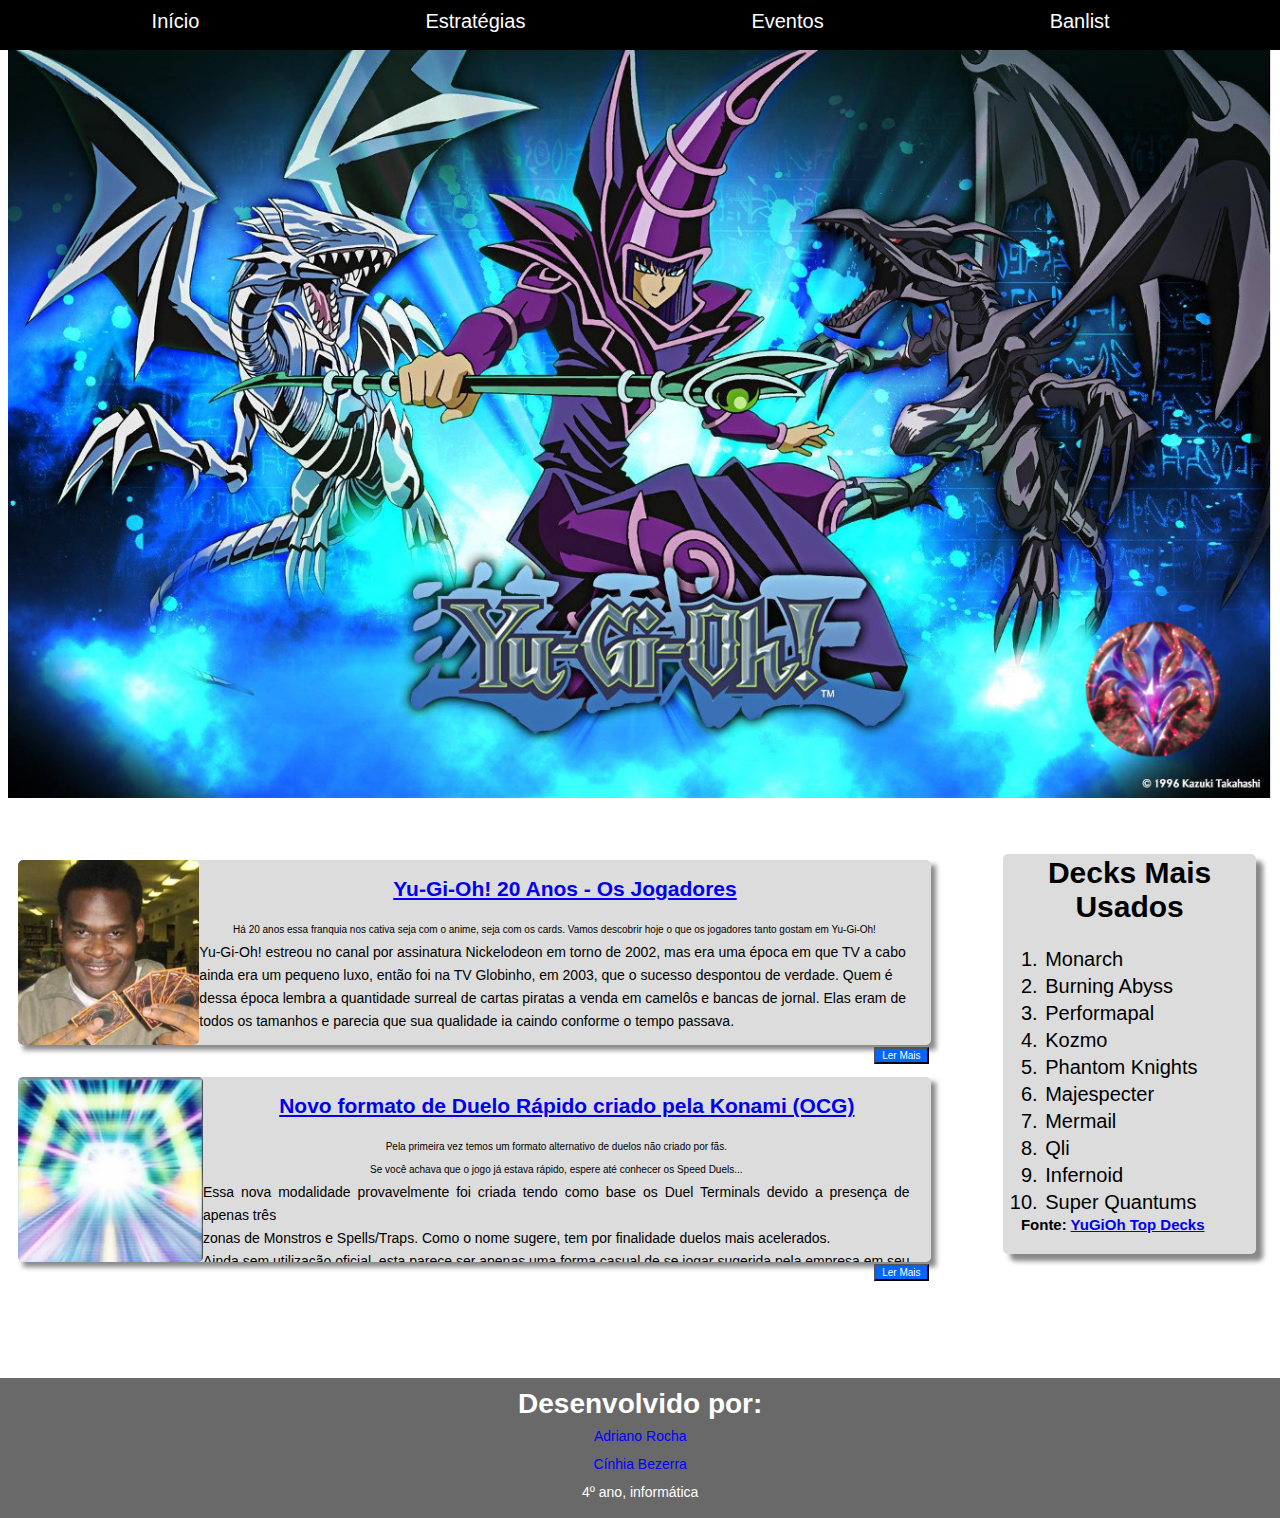
<file: index.html>
<!doctype>
<html lang="pt-BR">
	<header>
		<link rel="shortcut icon" href="img/iconru.ico" type="image/x-icon" />

		<meta charset="utf-8">
		<title>Rank Up Strategy</title>
		<link rel="stylesheet" type="text/css" href="css/style.css">
	</header>
	
	<body>
		<div class="Menu">
			<ul>
				<li><a href="index.html">Início</a></li>
				<li><a href="estrategias.html">Estratégias</a></li>
				<li><a href="eventos.html">Eventos</a></li>
				<li><a href="banlist.html">Banlist</a></li>
			</ul>
		</div>

		<div class="TopImg">
			<img src="img/capa.jpg">

			</div>
			
		<div class="Sidebar">
			<div class="ListaMeta">
				<h1>Decks Mais Usados</h1>
				<ol>
					<li>Monarch</li>
					<li>Burning Abyss</li>
					<li>Performapal</li>
					<li>Kozmo</li>
					<li>Phantom Knights</li>
					<li>Majespecter</li>
					<li>Mermail</li>
					<li>Qli</li>
					<li>Infernoid</li>
					<li>Super Quantums</li>
				</ol>
					<h3>Fonte: <a target="blank" href="http://yugiohtopdecks.com/?filter=Last+3+Months">YuGiOh Top Decks</a></h3>
			</div>
		</div>

		<div class="Content">
			<div class="Article">
				<div class="conteudo">
					<articles class="Post">
						<img src="img/20anos.png">

						<header>
							<h2><a href="news/post1.html" title="Primiero Post">Yu-Gi-Oh! 20 Anos - Os Jogadores</a></h2>
						</header>

						<footer>
							<p class="info">Há 20 anos essa franquia nos cativa seja com o anime, seja com os cards. Vamos descobrir hoje o que os jogadores tanto gostam em Yu-Gi-Oh!</p>
						</footer>

						<content>
							Yu-Gi-Oh! estreou no canal por assinatura Nickelodeon em torno de 2002, mas era uma época em que TV a cabo ainda era um pequeno luxo, então foi na TV Globinho, em 2003, que o sucesso despontou de verdade. Quem é dessa época lembra a quantidade surreal de cartas piratas a venda em camelôs e bancas de jornal. Elas eram de todos os tamanhos e parecia que sua qualidade ia caindo conforme o tempo passava.
						</content>
					</articles>
				</div>
				<a class="ReadMore" href="news/post1.html"><button type="button">Ler Mais</button></a>
			</div>

			<div class="Article">
				<div class="conteudo">
					<articles class="Post">
						<img src="img/speed.jpg">

						<header>
							<h2><a href="news/post2.html" title="Primiero Post"> Novo formato de Duelo Rápido criado pela Konami (OCG)</a></h2>
						</header>

						<footer>
							<p class="info">  Pela primeira vez temos um formato alternativo de duelos não criado por fãs.<br>
							Se você achava que o jogo já estava rápido, espere até conhecer os Speed Duels... </p>
						</footer>

						<content>
							<p>Essa nova modalidade provavelmente foi criada tendo como base os Duel Terminals devido a presença de apenas três <br>zonas de Monstros e Spells/Traps. Como o nome sugere, tem por finalidade duelos mais acelerados.<br>
							Ainda sem utilização oficial, esta parece ser apenas uma forma casual de se jogar sugerida pela empresa em seu ...</p>	
							
						</content>
					</articles>
				</div>
				<a class="ReadMore" href="news/post2.html"><button type="button">Ler Mais</button></a>
			</div>
		</div>
		
		<div class="Footer">
			<h1> Desenvolvido por: </h1>
			<p><a href="IFPIhttps://www.facebook.com/adriano.olr?fref=ts"> Adriano  Rocha</a></p>
			<p><a href="https://www.facebook.com/CynthyaGunner">Cínhia Bezerra </a></p>
			<p> 4º ano, informática </p>
		</div>
	</body>
</html>
</file>
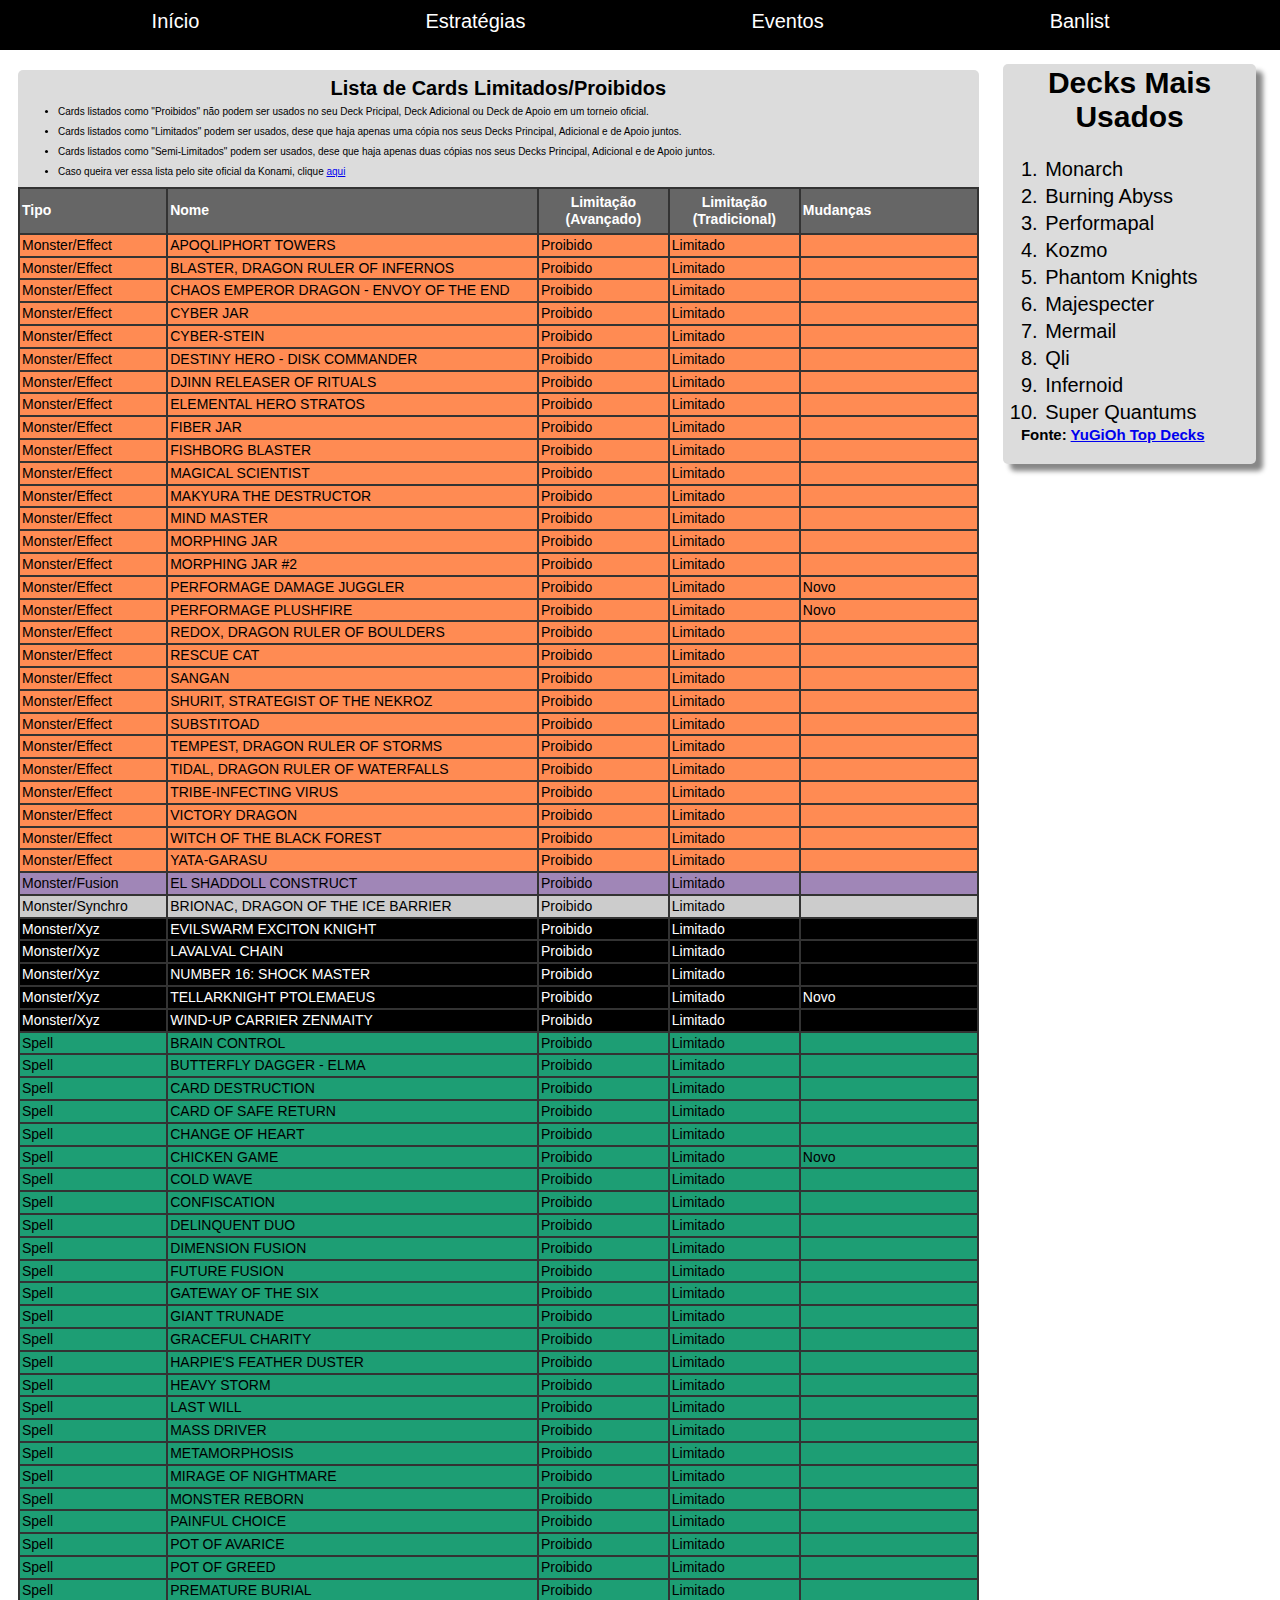
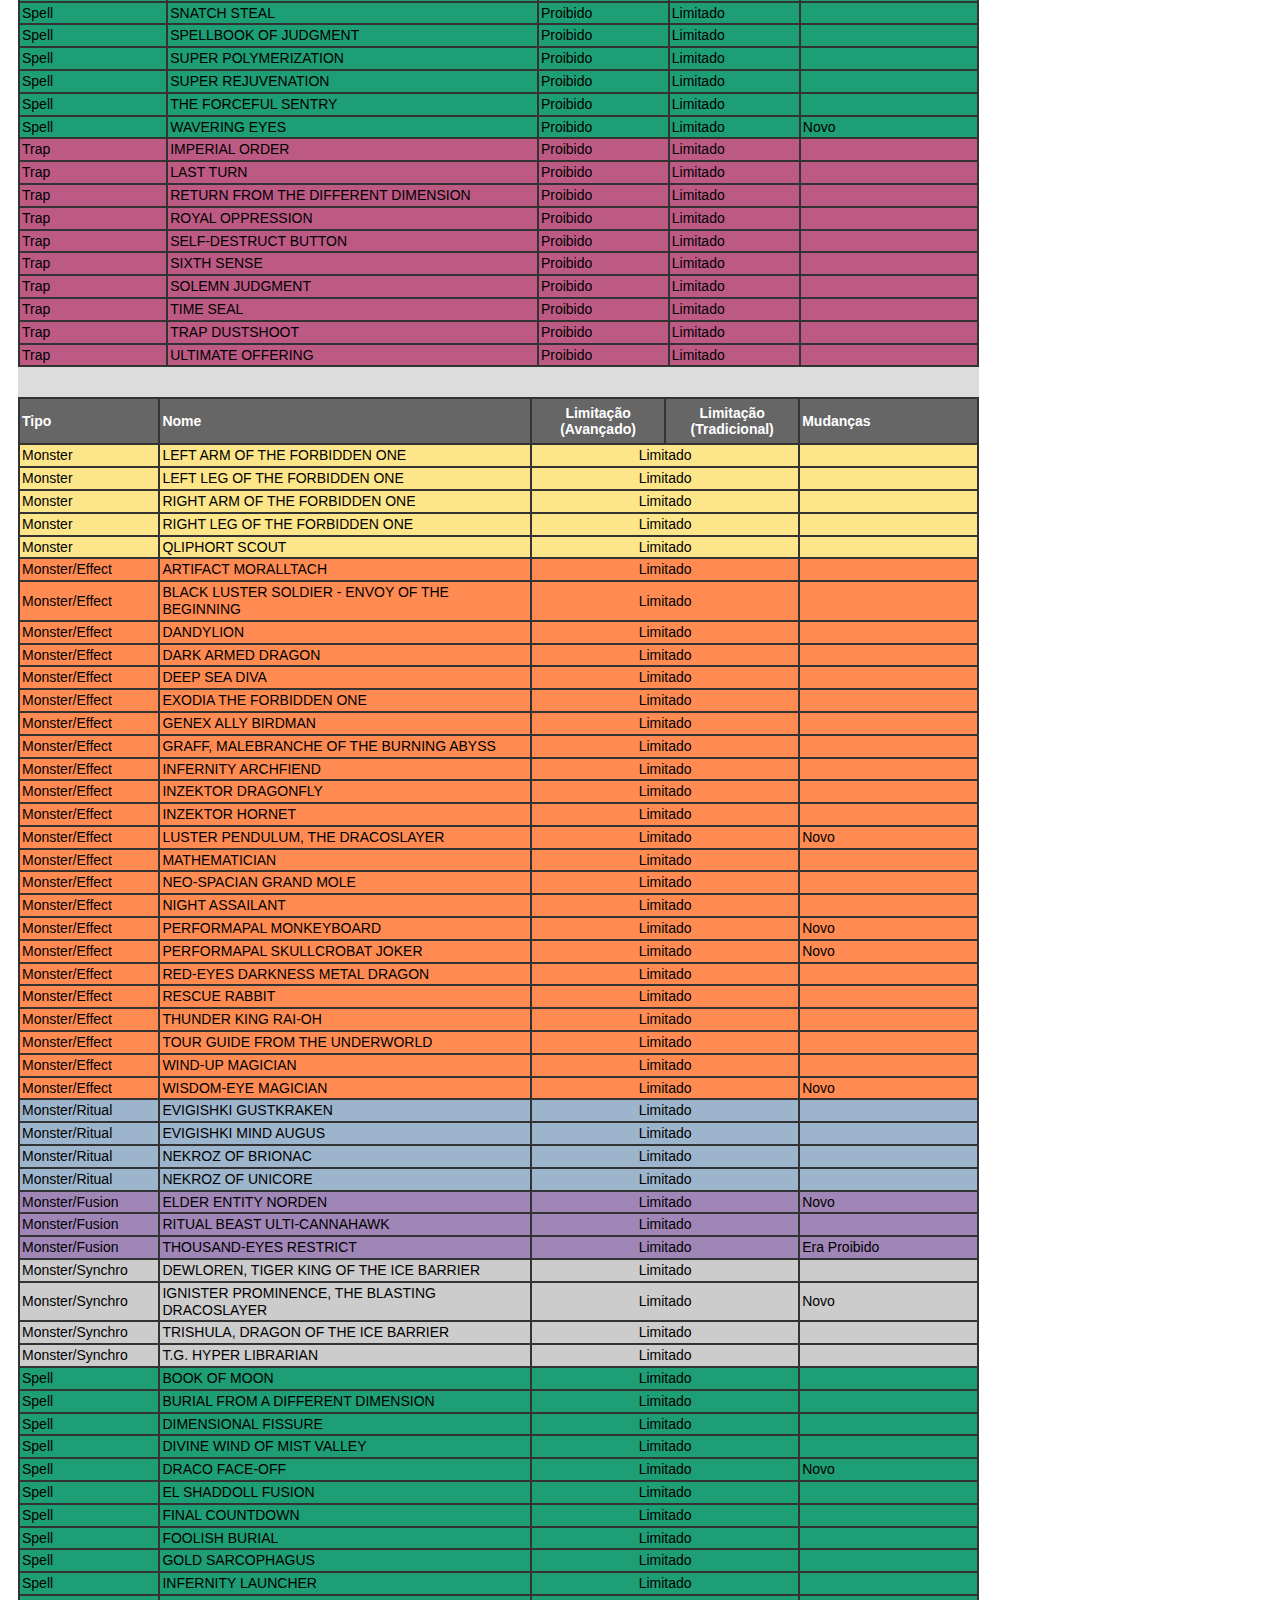
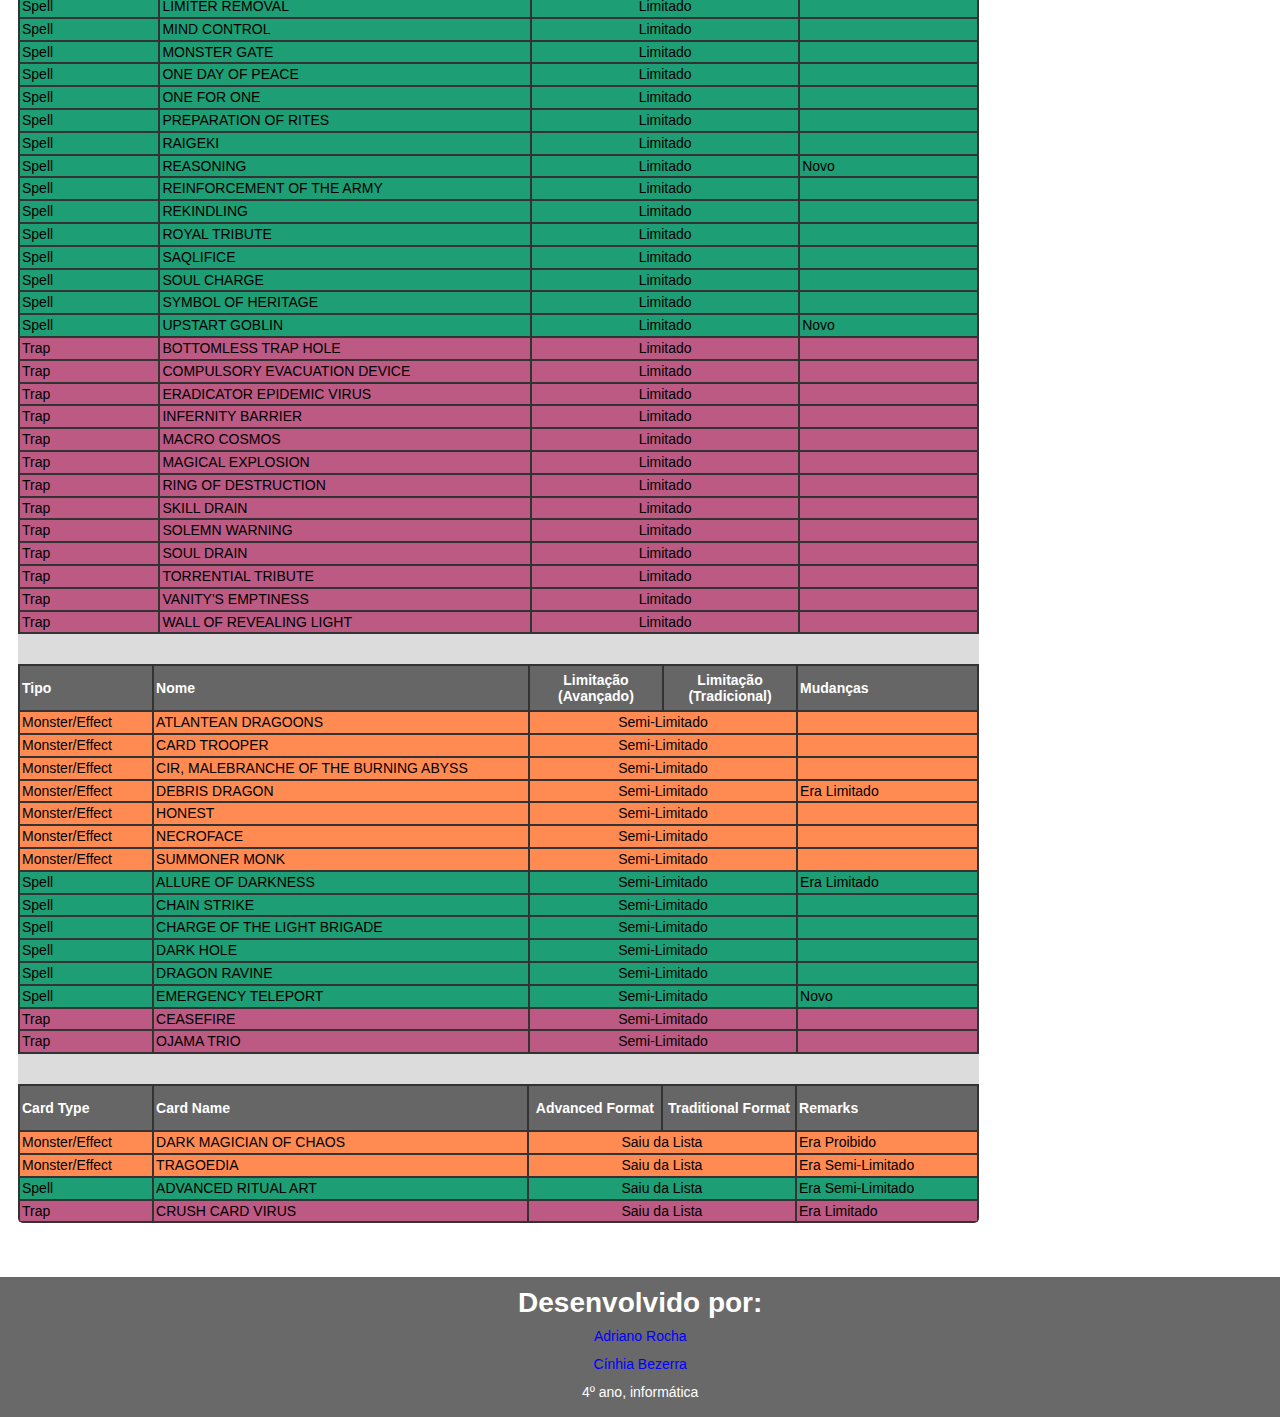
<file: banlist.html>
<!DOCTYPE html>
<html>
	<head>
		<meta charset="utf-8">
		<title>Banlist</title>
		<link rel="stylesheet" type="text/css" href="css/style.css">
	</head>
	<body>
		<div class="Menu">
			<ul>
				<li><a href="index.html">Início</a></li>
				<li><a href="estrategias.html">Estratégias</a></li>
				<li><a href="eventos.html">Eventos</a></li>
				<li><a href="banlist.html">Banlist</a></li>
			</ul>
		</div>
			
		<div class="Sidebar">
			<div class="ListaMeta">
				<h1>Decks Mais Usados</h1>
				<ol>
					<li>Monarch</li>
					<li>Burning Abyss</li>
					<li>Performapal</li>
					<li>Kozmo</li>
					<li>Phantom Knights</li>
					<li>Majespecter</li>
					<li>Mermail</li>
					<li>Qli</li>
					<li>Infernoid</li>
					<li>Super Quantums</li>
				</ol>
					<h3>Fonte: <a href="http://yugiohtopdecks.com/?filter=Last+3+Months">YuGiOh Top Decks</a></h3>
			</div>
		</div>

		<div class="Content">
			<div class="ArticleBanlist">
				<div class="conteudo">
					<h1>Lista de Cards Limitados/Proibidos</h1>
					<ul>
						<li><p>Cards listados como "Proibidos" não podem ser usados no seu Deck Pricipal, Deck Adicional ou Deck de Apoio em um torneio oficial.</p></li>
						<li><p>Cards listados como "Limitados" podem ser usados, dese que haja apenas uma cópia nos seus Decks Principal, Adicional e de Apoio juntos.</p></li>
						<li><p>Cards listados como "Semi-Limitados" podem ser usados, dese que haja apenas duas cópias nos seus Decks Principal, Adicional e de Apoio juntos.</p></li>
						<li>Caso queira ver essa lista pelo site oficial da Konami, clique <a href="http://www.yugioh-card.com/en/limited/index.html">aqui</a></li>
					</ul>

					<table width="100%" border="1" cellpadding="2" cellspacing="0" bordercolor="#333333" >
						  <tr class="cardlist_atitle">
							  <td width="143" height="40"><strong>Tipo</strong></td>
							  <td width="370"><strong>Nome</strong></td>
							  <td width="126" align="center"><strong>Limitação (Avançado)</strong></td>
							  <td width="126" align="center"><strong>Limitação (Tradicional)</strong></td>
							  <td width="174"><strong>Mudanças</strong></td>
						  </tr>
					      <tr class="cardlist_effect">
					        <td>Monster/Effect</td>
					        <td>APOQLIPHORT TOWERS</td>
					        <td>Proibido</td>
					        <td>Limitado</td>
					        <td>&nbsp;</td>
					      </tr>
					      <tr class="cardlist_effect">
					        <td>Monster/Effect</td>
					        <td>BLASTER, DRAGON RULER OF INFERNOS</td>
					        <td>Proibido</td>
					        <td>Limitado</td>
					        <td>&nbsp;</td>
					      </tr>
					      <tr class="cardlist_effect">
					        <td>Monster/Effect</td>
					        <td>CHAOS EMPEROR    DRAGON - ENVOY OF THE END</td>
					        <td>Proibido</td>
					        <td>Limitado</td>
					        <td>&nbsp;</td>
					      </tr>
					      <tr class="cardlist_effect">
					        <td>Monster/Effect</td>
					        <td>CYBER JAR</td>
					        <td>Proibido</td>
					        <td>Limitado</td>
					        <td>&nbsp;</td>
					      </tr>
					      <tr class="cardlist_effect">
					        <td>Monster/Effect</td>
					        <td>CYBER-STEIN</td>
					        <td>Proibido</td>
					        <td>Limitado</td>
					        <td>&nbsp;</td>
					      </tr>
					      <tr class="cardlist_effect">
					        <td>Monster/Effect</td>
					        <td>DESTINY HERO -    DISK COMMANDER</td>
					        <td>Proibido</td>
					        <td>Limitado</td>
					        <td>&nbsp;</td>
					      </tr>
					      <tr class="cardlist_effect">
					        <td>Monster/Effect</td>
					        <td>DJINN RELEASER    OF RITUALS</td>
					        <td>Proibido</td>
					        <td>Limitado</td>
					        <td>&nbsp;</td>
					      </tr>
					      <tr class="cardlist_effect">
					        <td>Monster/Effect</td>
					        <td>ELEMENTAL HERO    STRATOS</td>
					        <td>Proibido</td>
					        <td>Limitado</td>
					        <td>&nbsp;</td>
					      </tr>
					      <tr class="cardlist_effect">
					        <td>Monster/Effect</td>
					        <td>FIBER JAR</td>
					        <td>Proibido</td>
					        <td>Limitado</td>
					        <td>&nbsp;</td>
					      </tr>
					      <tr class="cardlist_effect">
					        <td>Monster/Effect</td>
					        <td>FISHBORG    BLASTER</td>
					        <td>Proibido</td>
					        <td>Limitado</td>
					        <td>&nbsp;</td>
					      </tr>
					      <tr class="cardlist_effect">
					        <td>Monster/Effect</td>
					        <td>MAGICAL    SCIENTIST</td>
					        <td>Proibido</td>
					        <td>Limitado</td>
					        <td>&nbsp;</td>
					      </tr>
					      <tr class="cardlist_effect">
					        <td>Monster/Effect</td>
					        <td>MAKYURA THE    DESTRUCTOR</td>
					        <td>Proibido</td>
					        <td>Limitado</td>
					        <td>&nbsp;</td>
					      </tr>
					      <tr class="cardlist_effect">
					        <td>Monster/Effect</td>
					        <td>MIND MASTER</td>
					        <td>Proibido</td>
					        <td>Limitado</td>
					        <td>&nbsp;</td>
					      </tr>
					      <tr class="cardlist_effect">
					        <td>Monster/Effect</td>
					        <td>MORPHING JAR</td>
					        <td>Proibido</td>
					        <td>Limitado</td>
					        <td>&nbsp;</td>
					      </tr>
					      <tr class="cardlist_effect">
					        <td>Monster/Effect</td>
					        <td>MORPHING JAR #2</td>
					        <td>Proibido</td>
					        <td>Limitado</td>
					        <td>&nbsp;</td>
					      </tr>
					      <tr class="cardlist_effect">
					        <td>Monster/Effect</td>
					        <td>PERFORMAGE DAMAGE JUGGLER</td>
					        <td>Proibido</td>
					        <td>Limitado</td>
					        <td>Novo</td>
					      </tr>
					      <tr class="cardlist_effect">
					        <td>Monster/Effect</td>
					        <td>PERFORMAGE PLUSHFIRE</td>
					        <td>Proibido</td>
					        <td>Limitado</td>
					        <td>Novo</td>
					      </tr>
					      <tr class="cardlist_effect">
					        <td>Monster/Effect</td>
					        <td>REDOX, DRAGON    RULER OF BOULDERS</td>
					        <td>Proibido</td>
					        <td>Limitado</td>
					        <td>&nbsp;</td>
					      </tr>
					      <tr class="cardlist_effect">
					        <td>Monster/Effect</td>
					        <td>RESCUE CAT</td>
					        <td>Proibido</td>
					        <td>Limitado</td>
					        <td>&nbsp;</td>
					      </tr>
					      <tr class="cardlist_effect">
					        <td>Monster/Effect</td>
					        <td>SANGAN</td>
					        <td>Proibido</td>
					        <td>Limitado</td>
					        <td>&nbsp;</td>
					      </tr>
					      <tr class="cardlist_effect">
					        <td>Monster/Effect</td>
					        <td>SHURIT,    STRATEGIST OF THE NEKROZ</td>
					        <td>Proibido</td>
					        <td>Limitado</td>
					        <td>&nbsp;</td>
					      </tr>
					      <tr class="cardlist_effect">
					        <td>Monster/Effect</td>
					        <td>SUBSTITOAD</td>
					        <td>Proibido</td>
					        <td>Limitado</td>
					        <td>&nbsp;</td>
					      </tr>
					      <tr class="cardlist_effect">
					        <td>Monster/Effect</td>
					        <td>TEMPEST, DRAGON    RULER OF STORMS</td>
					        <td>Proibido</td>
					        <td>Limitado</td>
					        <td>&nbsp;</td>
					      </tr>
					      <tr class="cardlist_effect">
					        <td>Monster/Effect</td>
					        <td>TIDAL, DRAGON    RULER OF WATERFALLS</td>
					        <td>Proibido</td>
					        <td>Limitado</td>
					        <td>&nbsp;</td>
					      </tr>
					      <tr class="cardlist_effect">
					        <td>Monster/Effect</td>
					        <td>TRIBE-INFECTING    VIRUS</td>
					        <td>Proibido</td>
					        <td>Limitado</td>
					        <td>&nbsp;</td>
					      </tr>
					      <tr class="cardlist_effect">
					        <td>Monster/Effect</td>
					        <td>VICTORY DRAGON</td>
					        <td>Proibido</td>
					        <td>Limitado</td>
					        <td>&nbsp;</td>
					      </tr>
					      <tr class="cardlist_effect">
					        <td>Monster/Effect</td>
					        <td>WITCH OF THE    BLACK FOREST</td>
					        <td>Proibido</td>
					        <td>Limitado</td>
					        <td>&nbsp;</td>
					      </tr>
					      <tr class="cardlist_effect">
					        <td>Monster/Effect</td>
					        <td>YATA-GARASU</td>
					        <td>Proibido</td>
					        <td>Limitado</td>
					        <td>&nbsp;</td>
					      </tr>
					      <tr class="cardlist_fusion">
					        <td>Monster/Fusion</td>
					        <td>EL SHADDOLL    CONSTRUCT</td>
					        <td>Proibido</td>
					        <td>Limitado</td>
					        <td>&nbsp;</td>
					      </tr>
					      <tr class="cardlist_synchro">
					        <td>Monster/Synchro</td>
					        <td>BRIONAC, DRAGON    OF THE ICE BARRIER</td>
					        <td>Proibido</td>
					        <td>Limitado</td>
					        <td>&nbsp;</td>
					      </tr>
					      <tr class="cardlist_xyz">
					        <td>Monster/Xyz</td>
					        <td>EVILSWARM    EXCITON KNIGHT</td>
					        <td>Proibido</td>
					        <td>Limitado</td>
					        <td>&nbsp;</td>
					      </tr>
					      <tr class="cardlist_xyz">
					        <td>Monster/Xyz</td>
					        <td>LAVALVAL CHAIN</td>
					        <td>Proibido</td>
					        <td>Limitado</td>
					        <td>&nbsp;</td>
					      </tr>
					      <tr class="cardlist_xyz">
					        <td>Monster/Xyz</td>
					        <td>NUMBER 16: SHOCK    MASTER</td>
					        <td>Proibido</td>
					        <td>Limitado</td>
					        <td>&nbsp;</td>
					      </tr>
					      <tr class="cardlist_xyz">
					        <td>Monster/Xyz</td>
					        <td>TELLARKNIGHT PTOLEMAEUS</td>
					        <td>Proibido</td>
					        <td>Limitado</td>
					        <td>Novo</td>
					      </tr>
					      <tr class="cardlist_xyz">
					        <td>Monster/Xyz</td>
					        <td>WIND-UP CARRIER    ZENMAITY</td>
					        <td>Proibido</td>
					        <td>Limitado</td>
					        <td>&nbsp;</td>
					      </tr>
					      <tr class="cardlist_spell">
					        <td>Spell</td>
					        <td>BRAIN CONTROL</td>
					        <td>Proibido</td>
					        <td>Limitado</td>
					        <td>&nbsp;</td>
					      </tr>
					      <tr class="cardlist_spell">
					        <td>Spell</td>
					        <td>BUTTERFLY    DAGGER - ELMA</td>
					        <td>Proibido</td>
					        <td>Limitado</td>
					        <td>&nbsp;</td>
					      </tr>
					      <tr class="cardlist_spell">
					        <td>Spell</td>
					        <td>CARD DESTRUCTION</td>
					        <td>Proibido</td>
					        <td>Limitado</td>
					        <td>&nbsp;</td>
					      </tr>
					      <tr class="cardlist_spell">
					        <td>Spell</td>
					        <td>CARD OF SAFE    RETURN</td>
					        <td>Proibido</td>
					        <td>Limitado</td>
					        <td>&nbsp;</td>
					      </tr>
					      <tr class="cardlist_spell">
					        <td>Spell</td>
					        <td>CHANGE OF HEART</td>
					        <td>Proibido</td>
					        <td>Limitado</td>
					        <td>&nbsp;</td>
					      </tr>
					      <tr class="cardlist_spell">
					        <td>Spell</td>
					        <td>CHICKEN GAME</td>
					        <td>Proibido</td>
					        <td>Limitado</td>
					        <td>Novo</td>
					      </tr>
					      <tr class="cardlist_spell">
					        <td>Spell</td>
					        <td>COLD WAVE</td>
					        <td>Proibido</td>
					        <td>Limitado</td>
					        <td>&nbsp;</td>
					      </tr>
					      <tr class="cardlist_spell">
					        <td>Spell</td>
					        <td>CONFISCATION</td>
					        <td>Proibido</td>
					        <td>Limitado</td>
					        <td>&nbsp;</td>
					      </tr>
					      <tr class="cardlist_spell">
					        <td>Spell</td>
					        <td>DELINQUENT DUO</td>
					        <td>Proibido</td>
					        <td>Limitado</td>
					        <td>&nbsp;</td>
					      </tr>
					      <tr class="cardlist_spell">
					        <td>Spell</td>
					        <td>DIMENSION FUSION</td>
					        <td>Proibido</td>
					        <td>Limitado</td>
					        <td>&nbsp;</td>
					      </tr>
					      <tr class="cardlist_spell">
					        <td>Spell</td>
					        <td>FUTURE FUSION</td>
					        <td>Proibido</td>
					        <td>Limitado</td>
					        <td>&nbsp;</td>
					      </tr>
					      <tr class="cardlist_spell">
					        <td>Spell</td>
					        <td>GATEWAY OF THE    SIX</td>
					        <td>Proibido</td>
					        <td>Limitado</td>
					        <td>&nbsp;</td>
					      </tr>
					      <tr class="cardlist_spell">
					        <td>Spell</td>
					        <td>GIANT TRUNADE</td>
					        <td>Proibido</td>
					        <td>Limitado</td>
					        <td>&nbsp;</td>
					      </tr>
					      <tr class="cardlist_spell">
					        <td>Spell</td>
					        <td>GRACEFUL    CHARITY</td>
					        <td>Proibido</td>
					        <td>Limitado</td>
					        <td>&nbsp;</td>
					      </tr>
					      <tr class="cardlist_spell">
					        <td>Spell</td>
					        <td>HARPIE'S    FEATHER DUSTER</td>
					        <td>Proibido</td>
					        <td>Limitado</td>
					        <td>&nbsp;</td>
					      </tr>
					      <tr class="cardlist_spell">
					        <td>Spell</td>
					        <td>HEAVY STORM</td>
					        <td>Proibido</td>
					        <td>Limitado</td>
					        <td>&nbsp;</td>
					      </tr>
					      <tr class="cardlist_spell">
					        <td>Spell</td>
					        <td>LAST WILL</td>
					        <td>Proibido</td>
					        <td>Limitado</td>
					        <td>&nbsp;</td>
					      </tr>
					      <tr class="cardlist_spell">
					        <td>Spell</td>
					        <td>MASS DRIVER</td>
					        <td>Proibido</td>
					        <td>Limitado</td>
					        <td>&nbsp;</td>
					      </tr>
					      <tr class="cardlist_spell">
					        <td>Spell</td>
					        <td>METAMORPHOSIS</td>
					        <td>Proibido</td>
					        <td>Limitado</td>
					        <td>&nbsp;</td>
					      </tr>
					      <tr class="cardlist_spell">
					        <td>Spell</td>
					        <td>MIRAGE OF    NIGHTMARE</td>
					        <td>Proibido</td>
					        <td>Limitado</td>
					        <td>&nbsp;</td>
					      </tr>
					      <tr class="cardlist_spell">
					        <td>Spell</td>
					        <td>MONSTER REBORN</td>
					        <td>Proibido</td>
					        <td>Limitado</td>
					        <td>&nbsp;</td>
					      </tr>
					      <tr class="cardlist_spell">
					        <td>Spell</td>
					        <td>PAINFUL CHOICE</td>
					        <td>Proibido</td>
					        <td>Limitado</td>
					        <td>&nbsp;</td>
					      </tr>
					      <tr class="cardlist_spell">
					        <td>Spell</td>
					        <td>POT OF AVARICE</td>
					        <td>Proibido</td>
					        <td>Limitado</td>
					        <td>&nbsp;</td>
					      </tr>
					      <tr class="cardlist_spell">
					        <td>Spell</td>
					        <td>POT OF GREED</td>
					        <td>Proibido</td>
					        <td>Limitado</td>
					        <td>&nbsp;</td>
					      </tr>
					      <tr class="cardlist_spell">
					        <td>Spell</td>
					        <td>PREMATURE BURIAL</td>
					        <td>Proibido</td>
					        <td>Limitado</td>
					        <td>&nbsp;</td>
					      </tr>
					      <tr class="cardlist_spell">
					        <td>Spell</td>
					        <td>SNATCH STEAL</td>
					        <td>Proibido</td>
					        <td>Limitado</td>
					        <td>&nbsp;</td>
					      </tr>
					      <tr class="cardlist_spell">
					        <td>Spell</td>
					        <td>SPELLBOOK OF JUDGMENT</td>
					        <td>Proibido</td>
					        <td>Limitado</td>
					        <td>&nbsp;</td>
					      </tr>
					      <tr class="cardlist_spell">
					        <td>Spell</td>
					        <td>SUPER    POLYMERIZATION</td>
					        <td>Proibido</td>
					        <td>Limitado</td>
					        <td>&nbsp;</td>
					      </tr>
					      <tr class="cardlist_spell">
					        <td>Spell</td>
					        <td>SUPER    REJUVENATION</td>
					        <td>Proibido</td>
					        <td>Limitado</td>
					        <td>&nbsp;</td>
					      </tr>
					      <tr class="cardlist_spell">
					        <td>Spell</td>
					        <td>THE FORCEFUL    SENTRY</td>
					        <td>Proibido</td>
					        <td>Limitado</td>
					        <td>&nbsp;</td>
					      </tr>
					      <tr class="cardlist_spell">
					        <td>Spell</td>
					        <td>WAVERING EYES</td>
					        <td>Proibido</td>
					        <td>Limitado</td>
					        <td>Novo</td>
					      </tr>
					      <tr class="cardlist_trap">
					        <td>Trap</td>
					        <td>IMPERIAL ORDER</td>
					        <td>Proibido</td>
					        <td>Limitado</td>
					        <td>&nbsp;</td>
					      </tr>
					      <tr class="cardlist_trap">
					        <td>Trap</td>
					        <td>LAST TURN</td>
					        <td>Proibido</td>
					        <td>Limitado</td>
					        <td>&nbsp;</td>
					      </tr>
					      <tr class="cardlist_trap">
					        <td>Trap</td>
					        <td>RETURN FROM THE    DIFFERENT DIMENSION</td>
					        <td>Proibido</td>
					        <td>Limitado</td>
					        <td>&nbsp;</td>
					      </tr>
					      <tr class="cardlist_trap">
					        <td>Trap</td>
					        <td>ROYAL    OPPRESSION</td>
					        <td>Proibido</td>
					        <td>Limitado</td>
					        <td>&nbsp;</td>
					      </tr>
					      <tr class="cardlist_trap">
					        <td>Trap</td>
					        <td>SELF-DESTRUCT    BUTTON</td>
					        <td>Proibido</td>
					        <td>Limitado</td>
					        <td>&nbsp;</td>
					      </tr>
					      <tr class="cardlist_trap">
					        <td>Trap</td>
					        <td>SIXTH SENSE</td>
					        <td>Proibido</td>
					        <td>Limitado</td>
					        <td>&nbsp;</td>
					      </tr>
					      <tr class="cardlist_trap">
					        <td>Trap</td>
					        <td>SOLEMN JUDGMENT</td>
					        <td>Proibido</td>
					        <td>Limitado</td>
					        <td>&nbsp;</td>
					      </tr>
					      <tr class="cardlist_trap">
					        <td>Trap</td>
					        <td>TIME SEAL</td>
					        <td>Proibido</td>
					        <td>Limitado</td>
					        <td>&nbsp;</td>
					      </tr>
					      <tr class="cardlist_trap">
					        <td>Trap</td>
					        <td>TRAP DUSTSHOOT</td>
					        <td>Proibido</td>
					        <td>Limitado</td>
					        <td>&nbsp;</td>
					      </tr>
					      <tr class="cardlist_trap">
					        <td>Trap</td>
					        <td>ULTIMATE OFFERING</td>
					        <td>Proibido</td>
					        <td>Limitado</td>
					        <td>&nbsp;</td>
					      </tr>
					    </table>
					    <p>&nbsp;</p>
					    <table width="100%" border="1" cellpadding="2" cellspacing="0" bordercolor="#333333">
					      <tr class="cardlist_atitle">
					        <td width="127" height="40"><strong>Tipo</strong></td>
					        <td width="346"><strong>Nome</strong></td>
					        <td width="121" align="center"><strong>Limitação (Avançado)</strong></td>
					        <td width="121" align="center"><strong>Limitação (Tradicional)</strong></td>
					        <td width="163"><strong>Mudanças</strong></td>
					      </tr>
					      <tr class="cardlist_monster">
					        <td>Monster</td>
					        <td>LEFT ARM OF THE FORBIDDEN ONE</td>
					        <td colspan="2" align="center">Limitado</td>
					        <td>&nbsp;</td>
					      </tr>
					      <tr class="cardlist_monster">
					        <td>Monster</td>
					        <td>LEFT LEG OF THE FORBIDDEN ONE</td>
					        <td colspan="2" align="center">Limitado</td>
					        <td>&nbsp;</td>
					      </tr>
					      <tr class="cardlist_monster">
					        <td>Monster</td>
					        <td>RIGHT ARM OF THE FORBIDDEN ONE</td>
					        <td colspan="2" align="center">Limitado</td>
					        <td>&nbsp;</td>
					      </tr>
					      <tr class="cardlist_monster">
					        <td>Monster</td>
					        <td>RIGHT LEG OF THE FORBIDDEN ONE</td>
					        <td colspan="2" align="center">Limitado</td>
					        <td>&nbsp;</td>
					      </tr>
					      <tr class="cardlist_monster">
					        <td>Monster</td>
					        <td>QLIPHORT SCOUT</td>
					        <td colspan="2" align="center">Limitado</td>
					        <td>&nbsp;</td>
					      </tr>
					      <tr class="cardlist_effect">
					        <td>Monster/Effect</td>
					        <td>ARTIFACT MORALLTACH</td>
					        <td colspan="2" align="center">Limitado</td>
					        <td>&nbsp;</td>
					      </tr>
					      <tr class="cardlist_effect">
					        <td>Monster/Effect</td>
					        <td>BLACK LUSTER    SOLDIER - ENVOY OF THE BEGINNING </td>
					        <td colspan="2" align="center">Limitado</td>
					        <td>&nbsp;</td>
					      </tr>
					      <tr class="cardlist_effect">
					        <td>Monster/Effect</td>
					        <td>DANDYLION</td>
					        <td colspan="2" align="center">Limitado</td>
					        <td>&nbsp;</td>
					      </tr>
					      <tr class="cardlist_effect">
					        <td>Monster/Effect</td>
					        <td>DARK ARMED DRAGON</td>
					        <td colspan="2" align="center">Limitado</td>
					        <td>&nbsp;</td>
					      </tr>
					      <tr class="cardlist_effect">
					        <td>Monster/Effect</td>
					        <td>DEEP SEA DIVA</td>
					        <td colspan="2" align="center">Limitado</td>
					        <td>&nbsp;</td>
					      </tr>
					      <tr class="cardlist_effect">
					        <td>Monster/Effect</td>
					        <td>EXODIA THE FORBIDDEN ONE</td>
					        <td colspan="2" align="center">Limitado</td>
					        <td>&nbsp;</td>
					      </tr>
					      <tr class="cardlist_effect">
					        <td>Monster/Effect</td>
					        <td>GENEX ALLY BIRDMAN</td>
					        <td colspan="2" align="center">Limitado</td>
					        <td>&nbsp;</td>
					      </tr>
					      <tr class="cardlist_effect">
					        <td>Monster/Effect</td>
					        <td>GRAFF, MALEBRANCHE OF THE BURNING    ABYSS</td>
					        <td colspan="2" align="center">Limitado</td>
					        <td>&nbsp;</td>
					      </tr>
					      <tr class="cardlist_effect">
					        <td>Monster/Effect</td>
					        <td>INFERNITY    ARCHFIEND</td>
					        <td colspan="2" align="center">Limitado</td>
					        <td>&nbsp;</td>
					      </tr>
					      <tr class="cardlist_effect">
					        <td>Monster/Effect</td>
					        <td>INZEKTOR    DRAGONFLY</td>
					        <td colspan="2" align="center">Limitado</td>
					        <td>&nbsp;</td>
					      </tr>
					      <tr class="cardlist_effect">
					        <td>Monster/Effect</td>
					        <td>INZEKTOR HORNET</td>
					        <td colspan="2" align="center">Limitado</td>
					        <td>&nbsp;</td>
					      </tr>
					      <tr class="cardlist_effect">
					        <td>Monster/Effect</td>
					        <td>LUSTER PENDULUM, THE DRACOSLAYER</td>
					        <td colspan="2" align="center">Limitado</td>
					        <td>Novo</td>
					      </tr>
					      <tr class="cardlist_effect">
					        <td>Monster/Effect</td>
					        <td>MATHEMATICIAN</td>
					        <td colspan="2" align="center">Limitado</td>
					        <td>&nbsp;</td>
					      </tr>
					      <tr class="cardlist_effect">
					        <td>Monster/Effect</td>
					        <td>NEO-SPACIAN    GRAND MOLE</td>
					        <td colspan="2" align="center">Limitado</td>
					        <td>&nbsp;</td>
					      </tr>
					      <tr class="cardlist_effect">
					        <td>Monster/Effect</td>
					        <td>NIGHT ASSAILANT</td>
					        <td colspan="2" align="center">Limitado</td>
					        <td>&nbsp;</td>
					      </tr>
					      <tr class="cardlist_effect">
					        <td>Monster/Effect</td>
					        <td>PERFORMAPAL MONKEYBOARD</td>
					        <td colspan="2" align="center">Limitado</td>
					        <td>Novo</td>
					      </tr>
					      <tr class="cardlist_effect">
					        <td>Monster/Effect</td>
					        <td>PERFORMAPAL SKULLCROBAT JOKER</td>
					        <td colspan="2" align="center">Limitado</td>
					        <td>Novo</td>
					      </tr>
					      <tr class="cardlist_effect">
					        <td>Monster/Effect</td>
					        <td>RED-EYES    DARKNESS METAL DRAGON</td>
					        <td colspan="2" align="center">Limitado</td>
					        <td>&nbsp;</td>
					      </tr>
					      <tr class="cardlist_effect">
					        <td>Monster/Effect</td>
					        <td>RESCUE RABBIT</td>
					        <td colspan="2" align="center">Limitado</td>
					        <td>&nbsp;</td>
					      </tr>
					      <tr class="cardlist_effect">
					        <td>Monster/Effect</td>
					        <td>THUNDER KING    RAI-OH</td>
					        <td colspan="2" align="center">Limitado</td>
					        <td>&nbsp;</td>
					      </tr>
					      <tr class="cardlist_effect">
					        <td>Monster/Effect</td>
					        <td>TOUR GUIDE FROM    THE UNDERWORLD</td>
					        <td colspan="2" align="center">Limitado</td>
					        <td>&nbsp;</td>
					      </tr>
					      <tr class="cardlist_effect">
					        <td>Monster/Effect</td>
					        <td>WIND-UP MAGICIAN</td>
					        <td colspan="2" align="center">Limitado</td>
					        <td>&nbsp;</td>
					      </tr>
					      <tr class="cardlist_effect">
					        <td>Monster/Effect</td>
					        <td>WISDOM-EYE MAGICIAN</td>
					        <td colspan="2" align="center">Limitado</td>
					        <td>Novo</td>
					      </tr>
					      <tr class="cardlist_ritual">
					        <td>Monster/Ritual</td>
					        <td>EVIGISHKI    GUSTKRAKEN</td>
					        <td colspan="2" align="center">Limitado</td>
					        <td>&nbsp;</td>
					      </tr>
					      <tr class="cardlist_ritual">
					        <td>Monster/Ritual</td>
					        <td>EVIGISHKI MIND    AUGUS</td>
					        <td colspan="2" align="center">Limitado</td>
					        <td>&nbsp;</td>
					      </tr>
					      <tr class="cardlist_ritual">
					        <td>Monster/Ritual</td>
					        <td>NEKROZ OF    BRIONAC</td>
					        <td colspan="2" align="center">Limitado</td>
					        <td>&nbsp;</td>
					      </tr>
					      <tr class="cardlist_ritual">
					        <td>Monster/Ritual</td>
					        <td>NEKROZ OF    UNICORE</td>
					        <td colspan="2" align="center">Limitado</td>
					        <td>&nbsp;</td>
					      </tr>
					      <tr class="cardlist_fusion">
					        <td>Monster/Fusion</td>
					        <td>ELDER ENTITY NORDEN</td>
					        <td colspan="2" align="center">Limitado</td>
					        <td>Novo</td>
					      </tr>
					      <tr class="cardlist_fusion">
					        <td>Monster/Fusion</td>
					        <td>RITUAL BEAST    ULTI-CANNAHAWK</td>
					        <td colspan="2" align="center">Limitado</td>
					        <td>&nbsp;</td>
					      </tr>
					      <tr class="cardlist_fusion">
					        <td>Monster/Fusion</td>
					        <td>THOUSAND-EYES RESTRICT</td>
					        <td colspan="2" align="center">Limitado</td>
					        <td>Era Proibido</td>
					      </tr>
					      <tr class="cardlist_synchro">
					        <td>Monster/Synchro</td>
					        <td>DEWLOREN, TIGER KING OF THE ICE    BARRIER</td>
					        <td colspan="2" align="center">Limitado</td>
					        <td>&nbsp;</td>
					      </tr>
					      <tr class="cardlist_synchro">
					        <td>Monster/Synchro</td>
					        <td>IGNISTER    PROMINENCE, THE BLASTING DRACOSLAYER</td>
					        <td colspan="2" align="center">Limitado</td>
					        <td>Novo</td>
					      </tr>
					      <tr class="cardlist_synchro">
					        <td>Monster/Synchro</td>
					        <td>TRISHULA,    DRAGON OF THE ICE BARRIER</td>
					        <td colspan="2" align="center">Limitado</td>
					        <td>&nbsp;</td>
					      </tr>
					      <tr class="cardlist_synchro">
					        <td>Monster/Synchro</td>
					        <td>T.G. HYPER    LIBRARIAN</td>
					        <td colspan="2" align="center">Limitado</td>
					        <td>&nbsp;</td>
					      </tr>
					      <tr class="cardlist_spell">
					        <td>Spell</td>
					        <td>BOOK OF MOON</td>
					        <td colspan="2" align="center">Limitado</td>
					        <td>&nbsp;</td>
					      </tr>
					      <tr class="cardlist_spell">
					        <td>Spell</td>
					        <td>BURIAL FROM A DIFFERENT DIMENSION</td>
					        <td colspan="2" align="center">Limitado</td>
					        <td>&nbsp;</td>
					      </tr>
					      <tr class="cardlist_spell">
					        <td>Spell</td>
					        <td>DIMENSIONAL    FISSURE</td>
					        <td colspan="2" align="center">Limitado</td>
					        <td>&nbsp;</td>
					      </tr>
					      <tr class="cardlist_spell">
					        <td>Spell</td>
					        <td>DIVINE WIND OF    MIST VALLEY</td>
					        <td colspan="2" align="center">Limitado</td>
					        <td>&nbsp;</td>
					      </tr>
					      <tr class="cardlist_spell">
					        <td>Spell</td>
					        <td>DRACO FACE-OFF</td>
					        <td colspan="2" align="center">Limitado</td>
					        <td>Novo</td>
					      </tr>
					      <tr class="cardlist_spell">
					        <td>Spell</td>
					        <td>EL SHADDOLL    FUSION</td>
					        <td colspan="2" align="center">Limitado</td>
					        <td>&nbsp;</td>
					      </tr>
					      <tr class="cardlist_spell">
					        <td>Spell</td>
					        <td>FINAL COUNTDOWN</td>
					        <td colspan="2" align="center">Limitado</td>
					        <td>&nbsp;</td>
					      </tr>
					      <tr class="cardlist_spell">
					        <td>Spell</td>
					        <td>FOOLISH BURIAL</td>
					        <td colspan="2" align="center">Limitado</td>
					        <td>&nbsp;</td>
					      </tr>
					      <tr class="cardlist_spell">
					        <td>Spell</td>
					        <td>GOLD SARCOPHAGUS</td>
					        <td colspan="2" align="center">Limitado</td>
					        <td>&nbsp;</td>
					      </tr>
					      <tr class="cardlist_spell">
					        <td>Spell</td>
					        <td>INFERNITY LAUNCHER</td>
					        <td colspan="2" align="center">Limitado</td>
					        <td>&nbsp;</td>
					      </tr>
					      <tr class="cardlist_spell">
					        <td>Spell</td>
					        <td>LIMITER REMOVAL</td>
					        <td colspan="2" align="center">Limitado</td>
					        <td>&nbsp;</td>
					      </tr>
					      <tr class="cardlist_spell">
					        <td>Spell</td>
					        <td>MIND CONTROL</td>
					        <td colspan="2" align="center">Limitado</td>
					        <td>&nbsp;</td>
					      </tr>
					      <tr class="cardlist_spell">
					        <td>Spell</td>
					        <td>MONSTER GATE</td>
					        <td colspan="2" align="center">Limitado</td>
					        <td>&nbsp;</td>
					      </tr>
					      <tr class="cardlist_spell">
					        <td>Spell</td>
					        <td>ONE DAY OF PEACE</td>
					        <td colspan="2" align="center">Limitado</td>
					        <td>&nbsp;</td>
					      </tr>
					      <tr class="cardlist_spell">
					        <td>Spell</td>
					        <td>ONE FOR ONE</td>
					        <td colspan="2" align="center">Limitado</td>
					        <td>&nbsp;</td>
					      </tr>
					      <tr class="cardlist_spell">
					        <td>Spell</td>
					        <td>PREPARATION OF RITES</td>
					        <td colspan="2" align="center">Limitado</td>
					        <td>&nbsp;</td>
					      </tr>
					      <tr class="cardlist_spell">
					        <td>Spell</td>
					        <td>RAIGEKI</td>
					        <td colspan="2" align="center">Limitado</td>
					        <td>&nbsp;</td>
					      </tr>
					      <tr class="cardlist_spell">
					        <td>Spell</td>
					        <td>REASONING</td>
					        <td colspan="2" align="center">Limitado</td>
					        <td>Novo</td>
					      </tr>
					      <tr class="cardlist_spell">
					        <td>Spell</td>
					        <td>REINFORCEMENT OF    THE ARMY</td>
					        <td colspan="2" align="center">Limitado</td>
					        <td>&nbsp;</td>
					      </tr>
					      <tr class="cardlist_spell">
					        <td>Spell</td>
					        <td>REKINDLING</td>
					        <td colspan="2" align="center">Limitado</td>
					        <td>&nbsp;</td>
					      </tr>
					      <tr class="cardlist_spell">
					        <td>Spell</td>
					        <td>ROYAL TRIBUTE</td>
					        <td colspan="2" align="center">Limitado</td>
					        <td>&nbsp;</td>
					      </tr>
					      <tr class="cardlist_spell">
					        <td>Spell</td>
					        <td>SAQLIFICE</td>
					        <td colspan="2" align="center">Limitado</td>
					        <td>&nbsp;</td>
					      </tr>
					      <tr class="cardlist_spell">
					        <td>Spell</td>
					        <td>SOUL CHARGE</td>
					        <td colspan="2" align="center">Limitado</td>
					        <td>&nbsp;</td>
					      </tr>
					      <tr class="cardlist_spell">
					        <td>Spell</td>
					        <td>SYMBOL OF HERITAGE</td>
					        <td colspan="2" align="center">Limitado</td>
					        <td>&nbsp;</td>
					      </tr>
					      <tr class="cardlist_spell">
					        <td>Spell</td>
					        <td>UPSTART GOBLIN</td>
					        <td colspan="2" align="center">Limitado</td>
					        <td>Novo</td>
					      </tr>
					      <tr class="cardlist_trap">
					        <td>Trap</td>
					        <td>BOTTOMLESS TRAP    HOLE</td>
					        <td colspan="2" align="center">Limitado</td>
					        <td>&nbsp;</td>
					      </tr>
					      <tr class="cardlist_trap">
					        <td>Trap</td>
					        <td>COMPULSORY    EVACUATION DEVICE</td>
					        <td colspan="2" align="center">Limitado</td>
					        <td>&nbsp;</td>
					      </tr>
					      <tr class="cardlist_trap">
					        <td>Trap</td>
					        <td>ERADICATOR    EPIDEMIC VIRUS</td>
					        <td colspan="2" align="center">Limitado</td>
					        <td>&nbsp;</td>
					      </tr>
					      <tr class="cardlist_trap">
					        <td>Trap</td>
					        <td>INFERNITY    BARRIER</td>
					        <td colspan="2" align="center">Limitado</td>
					        <td>&nbsp;</td>
					      </tr>
					      <tr class="cardlist_trap">
					        <td>Trap</td>
					        <td>MACRO COSMOS</td>
					        <td colspan="2" align="center">Limitado</td>
					        <td>&nbsp;</td>
					      </tr>
					      <tr class="cardlist_trap">
					        <td>Trap</td>
					        <td>MAGICAL    EXPLOSION</td>
					        <td colspan="2" align="center">Limitado</td>
					        <td>&nbsp;</td>
					      </tr>
					      <tr class="cardlist_trap">
					        <td>Trap</td>
					        <td>RING OF    DESTRUCTION</td>
					        <td colspan="2" align="center">Limitado</td>
					        <td>&nbsp;</td>
					      </tr>
					      <tr class="cardlist_trap">
					        <td>Trap</td>
					        <td>SKILL DRAIN</td>
					        <td colspan="2" align="center">Limitado</td>
					        <td>&nbsp;</td>
					      </tr>
					      <tr class="cardlist_trap">
					        <td>Trap</td>
					        <td>SOLEMN WARNING</td>
					        <td colspan="2" align="center">Limitado</td>
					        <td>&nbsp;</td>
					      </tr>
					      <tr class="cardlist_trap">
					        <td>Trap</td>
					        <td>SOUL DRAIN</td>
					        <td colspan="2" align="center">Limitado</td>
					        <td>&nbsp;</td>
					      </tr>
					      <tr class="cardlist_trap">
					        <td>Trap</td>
					        <td>TORRENTIAL    TRIBUTE</td>
					        <td colspan="2" align="center">Limitado</td>
					        <td>&nbsp;</td>
					      </tr>
					      <tr class="cardlist_trap">
					        <td>Trap</td>
					        <td>VANITY'S    EMPTINESS</td>
					        <td colspan="2" align="center">Limitado</td>
					        <td>&nbsp;</td>
					      </tr>
					      <tr class="cardlist_trap">
					        <td>Trap</td>
					        <td>WALL OF    REVEALING LIGHT</td>
					        <td colspan="2" align="center">Limitado</td>
					        <td>&nbsp;</td>
					      </tr>
					    </table>
					    <p>&nbsp;</p>
					    <table width="100%" border="1" cellpadding="2" cellspacing="0" bordercolor="#333333">
					      <tr class="cardlist_atitle">
					        <td width="121" height="40"><strong>Tipo</strong></td>
					        <td width="350"><strong>Nome</strong></td>
					        <td width="121" align="center"><strong>Limitação (Avançado)</strong></td>
					        <td width="121" align="center"><strong>Limitação (Tradicional)</strong></td>
					        <td width="165"><strong>Mudanças</strong></td>
					      </tr>
					      <tr class="cardlist_effect">
					        <td>Monster/Effect</td>
					        <td>ATLANTEAN DRAGOONS</td>
					        <td colspan="2" align="center">Semi-Limitado</td>
					        <td>&nbsp;</td>
					      </tr>
					      <tr class="cardlist_effect">
					        <td>Monster/Effect</td>
					        <td>CARD TROOPER</td>
					        <td colspan="2" align="center">Semi-Limitado</td>
					        <td>&nbsp;</td>
					      </tr>
					      <tr class="cardlist_effect">
					        <td>Monster/Effect</td>
					        <td>CIR, MALEBRANCHE    OF THE BURNING ABYSS</td>
					        <td colspan="2" align="center">Semi-Limitado</td>
					        <td>&nbsp;</td>
					      </tr>
					      <tr class="cardlist_effect">
					        <td>Monster/Effect</td>
					        <td>DEBRIS DRAGON</td>
					        <td colspan="2" align="center">Semi-Limitado</td>
					        <td>Era Limitado</td>
					      </tr>
					      <tr class="cardlist_effect">
					        <td>Monster/Effect</td>
					        <td>HONEST</td>
					        <td colspan="2" align="center">Semi-Limitado</td>
					        <td>&nbsp;</td>
					      </tr>
					      <tr class="cardlist_effect">
					        <td>Monster/Effect</td>
					        <td>NECROFACE</td>
					        <td colspan="2" align="center">Semi-Limitado</td>
					        <td>&nbsp;</td>
					      </tr>
					      <tr class="cardlist_effect">
					        <td>Monster/Effect</td>
					        <td>SUMMONER MONK</td>
					        <td colspan="2" align="center">Semi-Limitado</td>
					        <td>&nbsp;</td>
					      </tr>
					      <tr class="cardlist_spell">
					        <td>Spell</td>
					        <td>ALLURE OF DARKNESS</td>
					        <td colspan="2" align="center">Semi-Limitado</td>
					        <td>Era Limitado</td>
					      </tr>
					      <tr class="cardlist_spell">
					        <td>Spell</td>
					        <td>CHAIN STRIKE</td>
					        <td colspan="2" align="center">Semi-Limitado</td>
					        <td>&nbsp;</td>
					      </tr>
					      <tr class="cardlist_spell">
					        <td>Spell</td>
					        <td>CHARGE OF THE LIGHT BRIGADE</td>
					        <td colspan="2" align="center">Semi-Limitado</td>
					        <td>&nbsp;</td>
					      </tr>
					      <tr class="cardlist_spell">
					        <td>Spell</td>
					        <td>DARK HOLE</td>
					        <td colspan="2" align="center">Semi-Limitado</td>
					        <td>&nbsp;</td>
					      </tr>
					      <tr class="cardlist_spell">
					        <td>Spell</td>
					        <td>DRAGON RAVINE</td>
					        <td colspan="2" align="center">Semi-Limitado</td>
					        <td>&nbsp;</td>
					      </tr>
					      <tr class="cardlist_spell">
					        <td>Spell</td>
					        <td>EMERGENCY TELEPORT</td>
					        <td colspan="2" align="center">Semi-Limitado</td>
					        <td>Novo</td>
					      </tr>
					      <tr class="cardlist_trap">
					        <td>Trap</td>
					        <td>CEASEFIRE</td>
					        <td colspan="2" align="center">Semi-Limitado</td>
					        <td>&nbsp;</td>
					      </tr>
					      <tr class="cardlist_trap">
					        <td>Trap</td>
					        <td>OJAMA TRIO</td>
					        <td colspan="2" align="center">Semi-Limitado</td>
					        <td>&nbsp;</td>
					      </tr>
					    </table>
					    <p>&nbsp;</p>
					    <table width="100%" border="1" cellpadding="2" cellspacing="0" bordercolor="#333333">
					      <tr class="cardlist_atitle">
					        <td width="121" height="40"><strong>Card Type</strong></td>
					        <td width="349"><strong>Card Name</strong></td>
					        <td width="121" align="center"><strong>Advanced Format</strong></td>
					        <td width="121" align="center"><strong>Traditional Format</strong></td>
					        <td width="166"><strong>Remarks</strong></td>
					      </tr>
					      <tr class="cardlist_effect">
					        <td>Monster/Effect</td>
					        <td>DARK MAGICIAN    OF CHAOS</td>
					        <td colspan="2" align="center">Saiu da Lista</td>
					        <td>Era Proibido</td>
					      </tr>
					      <tr class="cardlist_effect">
					        <td>Monster/Effect</td>
					        <td>TRAGOEDIA</td>
					        <td colspan="2" align="center">Saiu da Lista</td>
					        <td>Era Semi-Limitado</td>
					      </tr>
					      <tr class="cardlist_spell">
					        <td>Spell</td>
					        <td>ADVANCED    RITUAL ART</td>
					        <td colspan="2" align="center">Saiu da Lista</td>
					        <td>Era    Semi-Limitado</td>
					      </tr>
					      <tr class="cardlist_trap">
					        <td>Trap</td>
					        <td>CRUSH    CARD VIRUS</td>
					        <td colspan="2" align="center">Saiu da Lista</td>
					        <td>Era Limitado</td>
					      </tr>
					    </table>
				</div>
			</div>
		</div>

		<div class="Footer">
			<h1> Desenvolvido por: </h1>
			<p><a href="IFPIhttps://www.facebook.com/adriano.olr?fref=ts"> Adriano  Rocha</a></p>
			<p><a href="https://www.facebook.com/CynthyaGunner">Cínhia Bezerra </a></p>
			<p> 4º ano, informática </p>
		</div>
	</body>
</html>
</file>
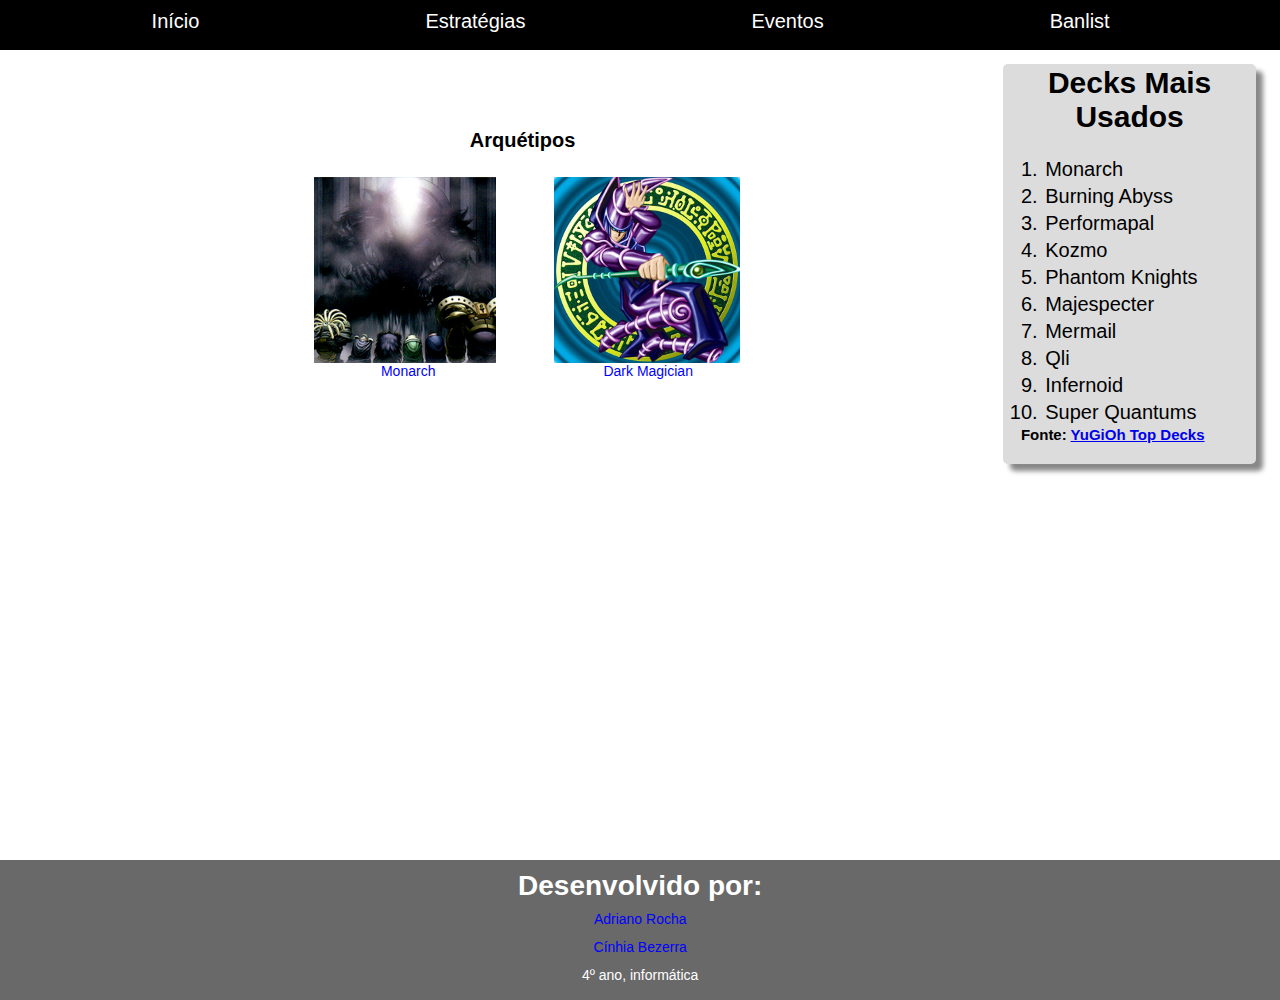
<file: estrategias.html>
<!doctype>
<html lang="pt-BR">
	<header>
		<meta charset="utf-8">
		<title>Rank Up Strategy</title>
		<link rel="stylesheet" type="text/css" href="css/style.css">
	</header>
	
	<body>
		<div class="Menu">
			<ul>
				<li><a href="index.html">Início</a></li>
				<li><a href="estrategias.html">Estratégias</a></li>
				<li><a href="eventos.html">Eventos</a></li>
				<li><a href="banlist.html">Banlist</a></li>
			</ul>
		</div>
			
		<div class="Sidebar">
			<div class="ListaMeta">
				<h1>Decks Mais Usados</h1>
				<ol>
					<li>Monarch</li>
					<li>Burning Abyss</li>
					<li>Performapal</li>
					<li>Kozmo</li>
					<li>Phantom Knights</li>
					<li>Majespecter</li>
					<li>Mermail</li>
					<li>Qli</li>
					<li>Infernoid</li>
					<li>Super Quantums</li>
				</ol>
					<h3>Fonte: <a href="http://yugiohtopdecks.com/?filter=Last+3+Months">YuGiOh Top Decks</a></h3>
			</div>
		</div>

		<div class="Content">
			<div class="deckSelect">
				<h1>Arquétipos</h1>
				<div class="deck">
					<a href="strategies/monarch.html"><img src="img/monarch.png">
					Monarch</a>
				</div>

				<div class="deck">
					<a href="strategies/dark_magician.html"><img src="img/apdarkmagician.png">
					Dark Magician</a>
				</div>
			</div>
		</div>

		<div class="Footer">
			<h1> Desenvolvido por: </h1>
			<p><a href="IFPIhttps://www.facebook.com/adriano.olr?fref=ts"> Adriano  Rocha</a></p>
			<p><a href="https://www.facebook.com/CynthyaGunner">Cínhia Bezerra </a></p>
			<p> 4º ano, informática </p>
		</div>
	</body>
</html>
</file>
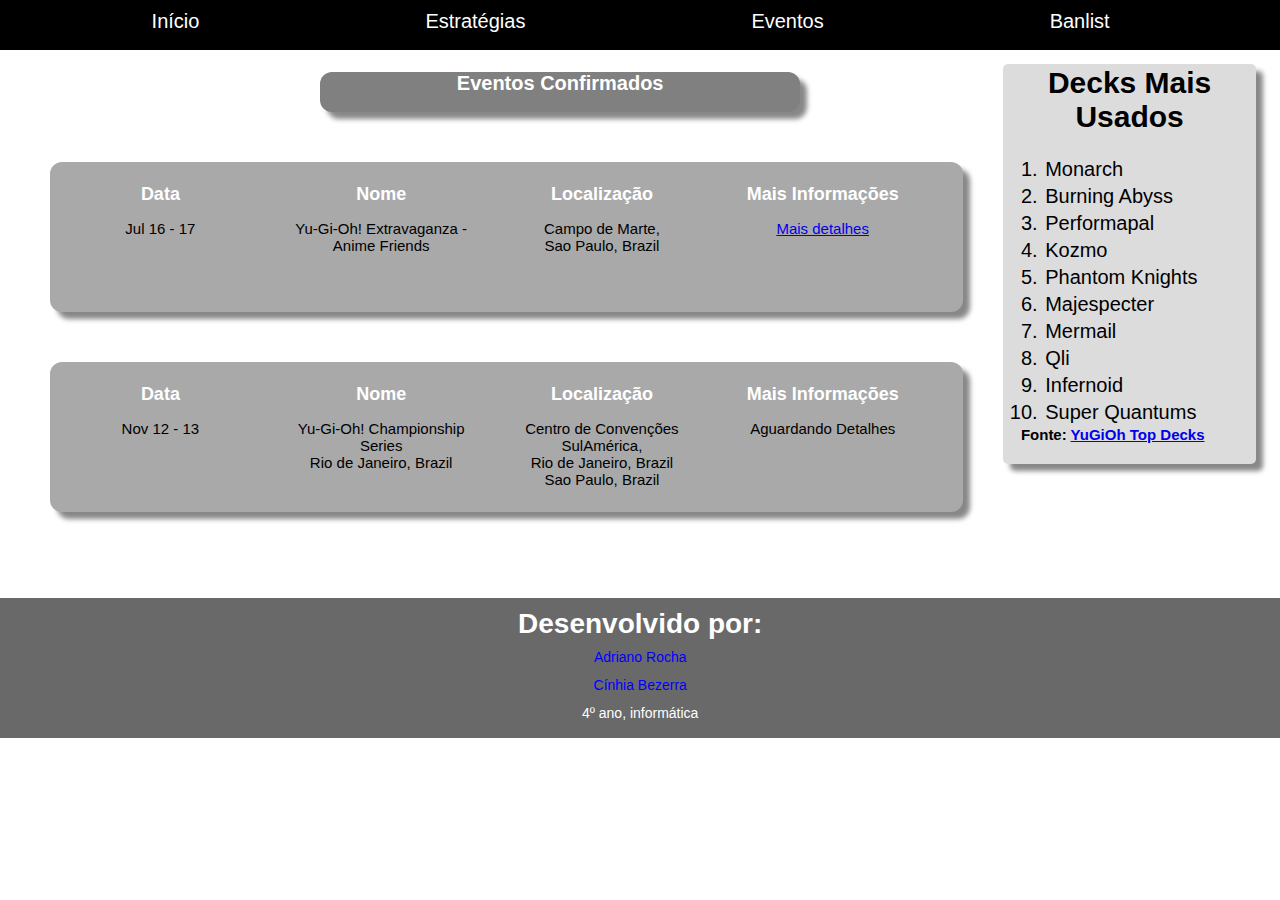
<file: eventos.html>
<!doctype>
<html lang="pt-BR">
	<header>
		<link rel="shortcut icon" href="img/iconru.ico" type="image/x-icon" />
		<meta charset="utf-8">
		<title>Rank Up Strategy</title>
		<link rel="stylesheet" type="text/css" href="css/style.css">
	</header>
	
	<body>
		<div class="Menu">
			<ul>
				<li><a href="index.html">Início</a></li>
				<li><a href="estrategias.html">Estratégias</a></li>
				<li><a href="eventos.html">Eventos</a></li>
				<li><a href="banlist.html">Banlist</a></li>
			</ul>
		</div>
			
		<div class="Sidebar">
			<div class="ListaMeta">
				<h1>Decks Mais Usados</h1>
				<ol>
					<li>Monarch</li>
					<li>Burning Abyss</li>
					<li>Performapal</li>
					<li>Kozmo</li>
					<li>Phantom Knights</li>
					<li>Majespecter</li>
					<li>Mermail</li>
					<li>Qli</li>
					<li>Infernoid</li>
					<li>Super Quantums</li>
				</ol>
					<h3>Fonte: <a href="http://yugiohtopdecks.com/?filter=Last+3+Months">YuGiOh Top Decks</a></h3>
			</div>
		</div>

		<div class="Content">
			<div class="status">
				<h1> Eventos Confirmados</h1>
			</div>
			 
			<div class="event">
				<div class="date">
					<h1> Data </h1>	
					<p>Jul 16 - 17</p>
				</div>
				
				<div class="name">
					<h1> Nome </h1>	
					<p>Yu-Gi-Oh! Extravaganza -<br> Anime Friends</p>
				</div>	
					
				<div class="location">
					<h1> Localização </h1>
					<p>Campo de Marte,<br>
					Sao Paulo, Brazil </p>
				</div>
						
				<div class="information">
					<h1> Mais Informações </h1>
					<p><a href="http://www.yugioh-card.com/lat-am/pt/events/2016/Extravaganza_AnimeFriends_Brazil_FAQ.html"> Mais detalhes</a></p>
				</div>
			</div>

			<div class="event">
				<div class="date">
					<h1> Data </h1>	
					<p>Nov 12 - 13</p>
				</div>
					
				<div class="name">
					<h1> Nome </h1>	
					<p>Yu-Gi-Oh! Championship Series <br>Rio de Janeiro, Brazil</p>
				</div>	
						
				<div class="location">
					<h1> Localização </h1>
					<p>Centro de Convenções SulAmérica,<br>
						Rio de Janeiro, Brazil<br>
						Sao Paulo, Brazil </p>
				</div>
						
				<div class="information">
					<h1> Mais Informações </h1>
					<p> Aguardando Detalhes </p>
				</div>
			</div>
		</div>

		<div class="Footer">
			<h1> Desenvolvido por: </h1>
			<p><a href="IFPIhttps://www.facebook.com/adriano.olr?fref=ts"> Adriano  Rocha</a></p>
			<p><a href="https://www.facebook.com/CynthyaGunner">Cínhia Bezerra </a></p>
			<p> 4º ano, informática </p>
		</div>
	</body>
</html>
</file>
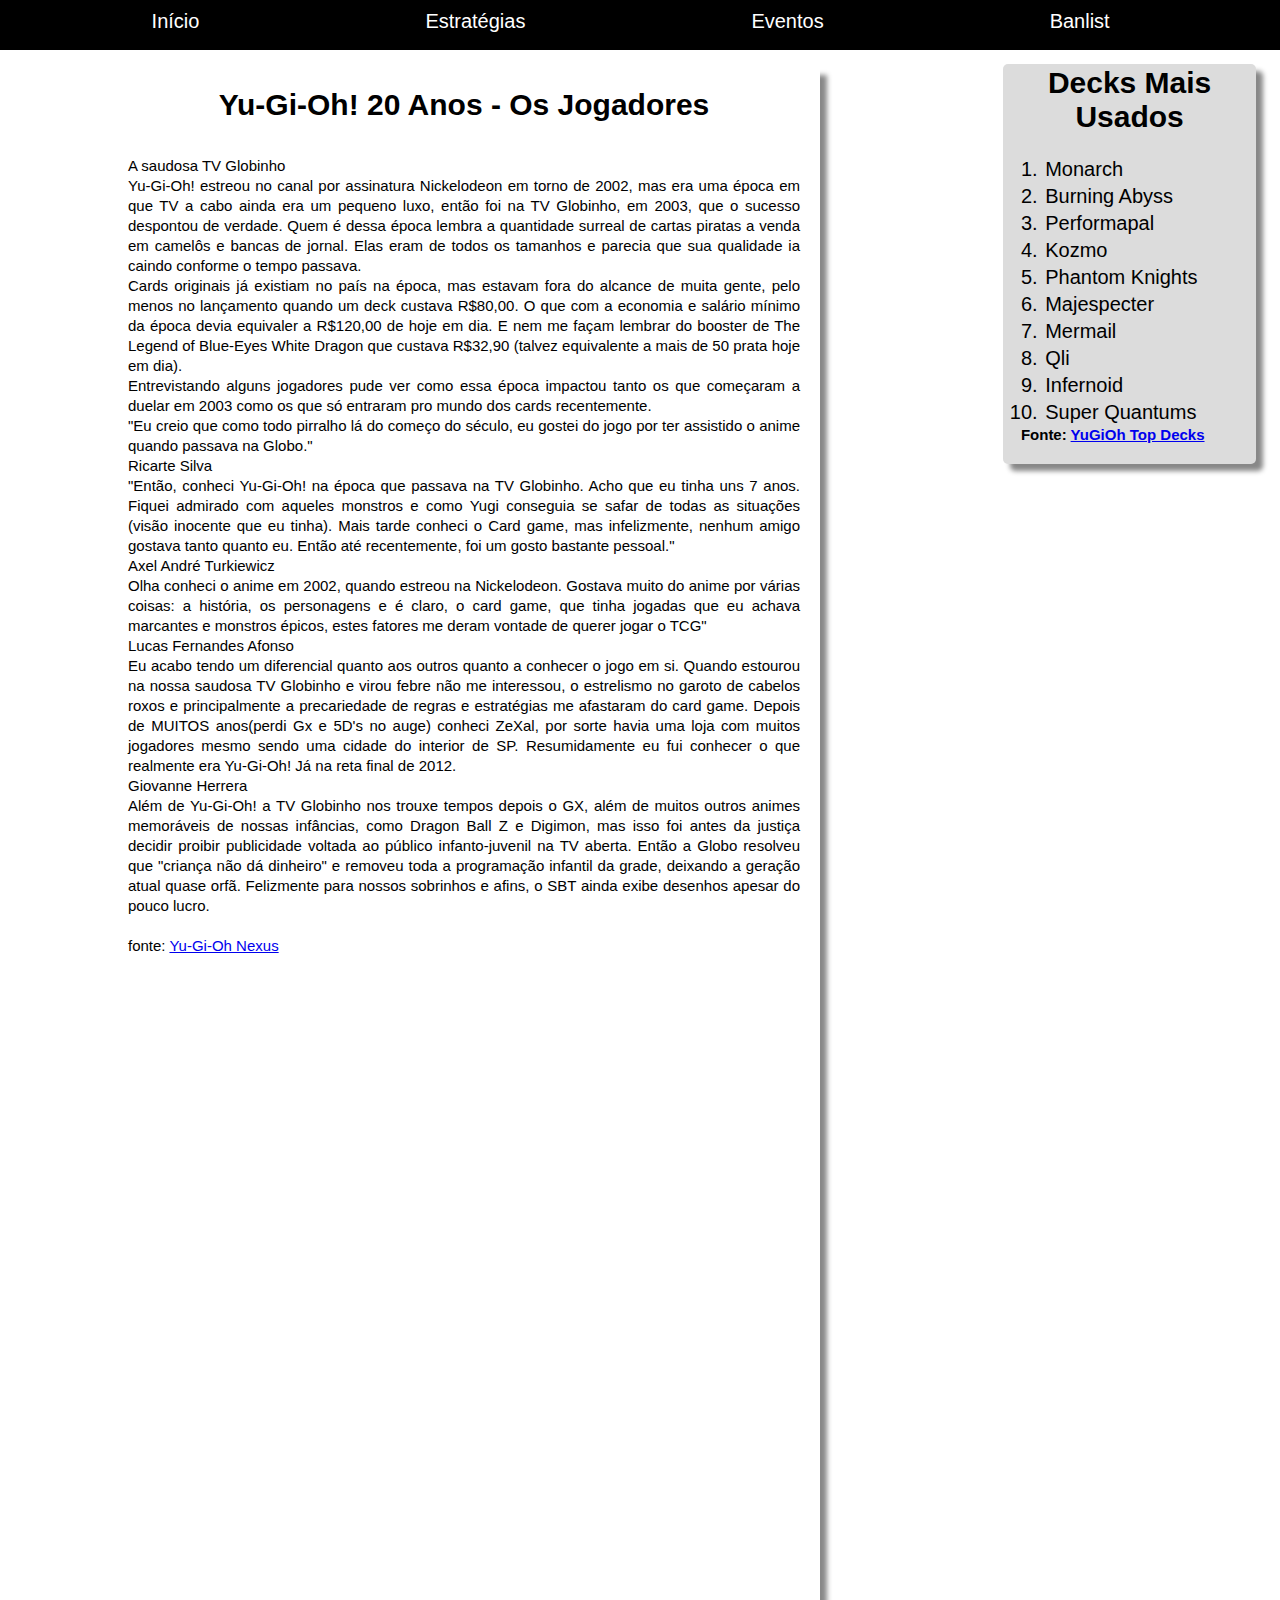
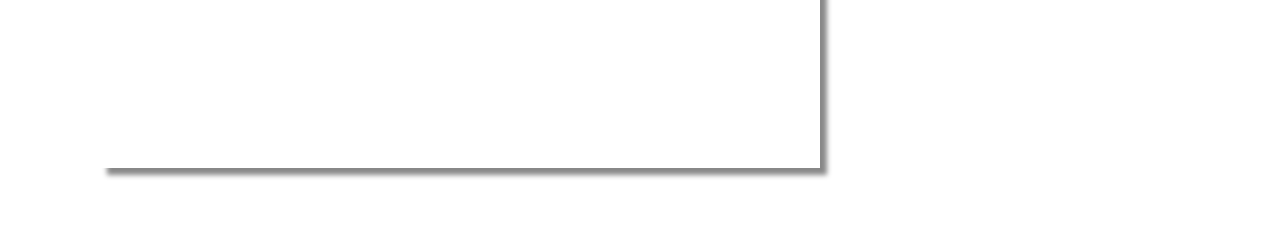
<file: news/post1.html>
<!doctype>
<html lang="pt-BR">
	<header>
		<meta charset="utf-8">
		<title>Rank Up Strategy</title>
		<link rel="stylesheet" type="text/css" href="../css/style.css">
	</header>
	
	<body>
		<div class="Menu">
			<ul>
				<li><a href="../index.html">Início</a></li>
				<li><a href="../estrategias.html">Estratégias</a></li>
				<li><a href="../eventos.html">Eventos</a></li>
				<li><a href="../banlist.html">Banlist</a></li>
			</ul>
		</div>
			
		<div class="Sidebar">
			<div class="ListaMeta">
				<h1>Decks Mais Usados</h1>
				<ol>
					<li>Monarch</li>
					<li>Burning Abyss</li>
					<li>Performapal</li>
					<li>Kozmo</li>
					<li>Phantom Knights</li>
					<li>Majespecter</li>
					<li>Mermail</li>
					<li>Qli</li>
					<li>Infernoid</li>
					<li>Super Quantums</li>
				</ol>
					<h3>Fonte: <a href="http://yugiohtopdecks.com/?filter=Last+3+Months">YuGiOh Top Decks</a></h3>
			</div>
		</div>

		<div class="Content">
			<div class="matter">
				<div class="mainimg">
					<h1> Yu-Gi-Oh! 20 Anos - Os Jogadores </h1>
					<p>
						A saudosa TV Globinho<br>

						Yu-Gi-Oh! estreou no canal por assinatura Nickelodeon em torno de 2002, mas era uma época em que TV a cabo ainda era um pequeno luxo, então foi na TV Globinho, em 2003, que o sucesso despontou de verdade. Quem é dessa época lembra a quantidade surreal de cartas piratas a venda em camelôs e bancas de jornal. Elas eram de todos os tamanhos e parecia que sua qualidade ia caindo conforme o tempo passava.<br>

						Cards originais já existiam no país na época, mas estavam fora do alcance de muita gente, pelo menos no lançamento quando um deck custava R$80,00. O que com a economia e salário mínimo da época devia equivaler a R$120,00 de hoje em dia. E nem me façam lembrar do booster de The Legend of Blue-Eyes White Dragon que custava R$32,90 (talvez equivalente a mais de 50 prata hoje em dia).<br>

						Entrevistando alguns jogadores pude ver como essa época impactou tanto os que começaram a duelar em 2003 como os que só entraram pro mundo dos cards recentemente.<br>
						"Eu creio que como todo pirralho lá do começo do século, eu gostei do jogo por ter assistido o anime quando passava na Globo."<br>

						Ricarte Silva<br> 

						"Então, conheci Yu-Gi-Oh! na época que passava na TV Globinho. Acho que eu tinha uns 7 anos. Fiquei admirado com aqueles monstros e como Yugi conseguia se safar de todas as situações (visão inocente que eu tinha). Mais tarde conheci o Card game, mas infelizmente, nenhum amigo gostava tanto quanto eu. Então até recentemente, foi um gosto bastante pessoal."<br>

						Axel André Turkiewicz <br>

						Olha conheci o anime em 2002, quando estreou na Nickelodeon. Gostava muito do anime por várias coisas: a história, os personagens e é claro, o card game, que tinha jogadas que eu achava marcantes e monstros épicos, estes fatores me deram vontade de querer jogar o TCG"<br>

						Lucas Fernandes Afonso<br>

						Eu acabo tendo um diferencial quanto aos outros quanto a conhecer o jogo em si. Quando estourou na nossa saudosa TV Globinho e virou febre não me interessou, o estrelismo no garoto de cabelos roxos e principalmente a precariedade de regras e estratégias me afastaram do card game. Depois de MUITOS anos(perdi Gx e 5D's no auge) conheci ZeXal, por sorte havia uma loja com muitos jogadores mesmo sendo uma cidade do interior de SP. Resumidamente eu fui conhecer o que realmente era Yu-Gi-Oh! Já na reta final de 2012.<br>

						Giovanne Herrera<br>

						Além de Yu-Gi-Oh! a TV Globinho nos trouxe tempos depois o GX, além de muitos outros animes memoráveis de nossas infâncias, como Dragon Ball Z e Digimon, mas isso foi antes da justiça decidir proibir publicidade voltada ao público infanto-juvenil na TV aberta. Então a Globo resolveu que "criança não dá dinheiro" e removeu toda a programação infantil da grade, deixando a geração atual quase orfã. Felizmente para nossos sobrinhos e afins, o SBT ainda exibe desenhos apesar do pouco lucro.<br>
						<br>fonte: <a href="http://www.yugiohnexus.com/2016/06/yu-gi-oh-20-anos-os-jogadores.html"> Yu-Gi-Oh Nexus </a>
					</p>
				 </div>
			</div>
		</div>
	</body>
</html>
</file>
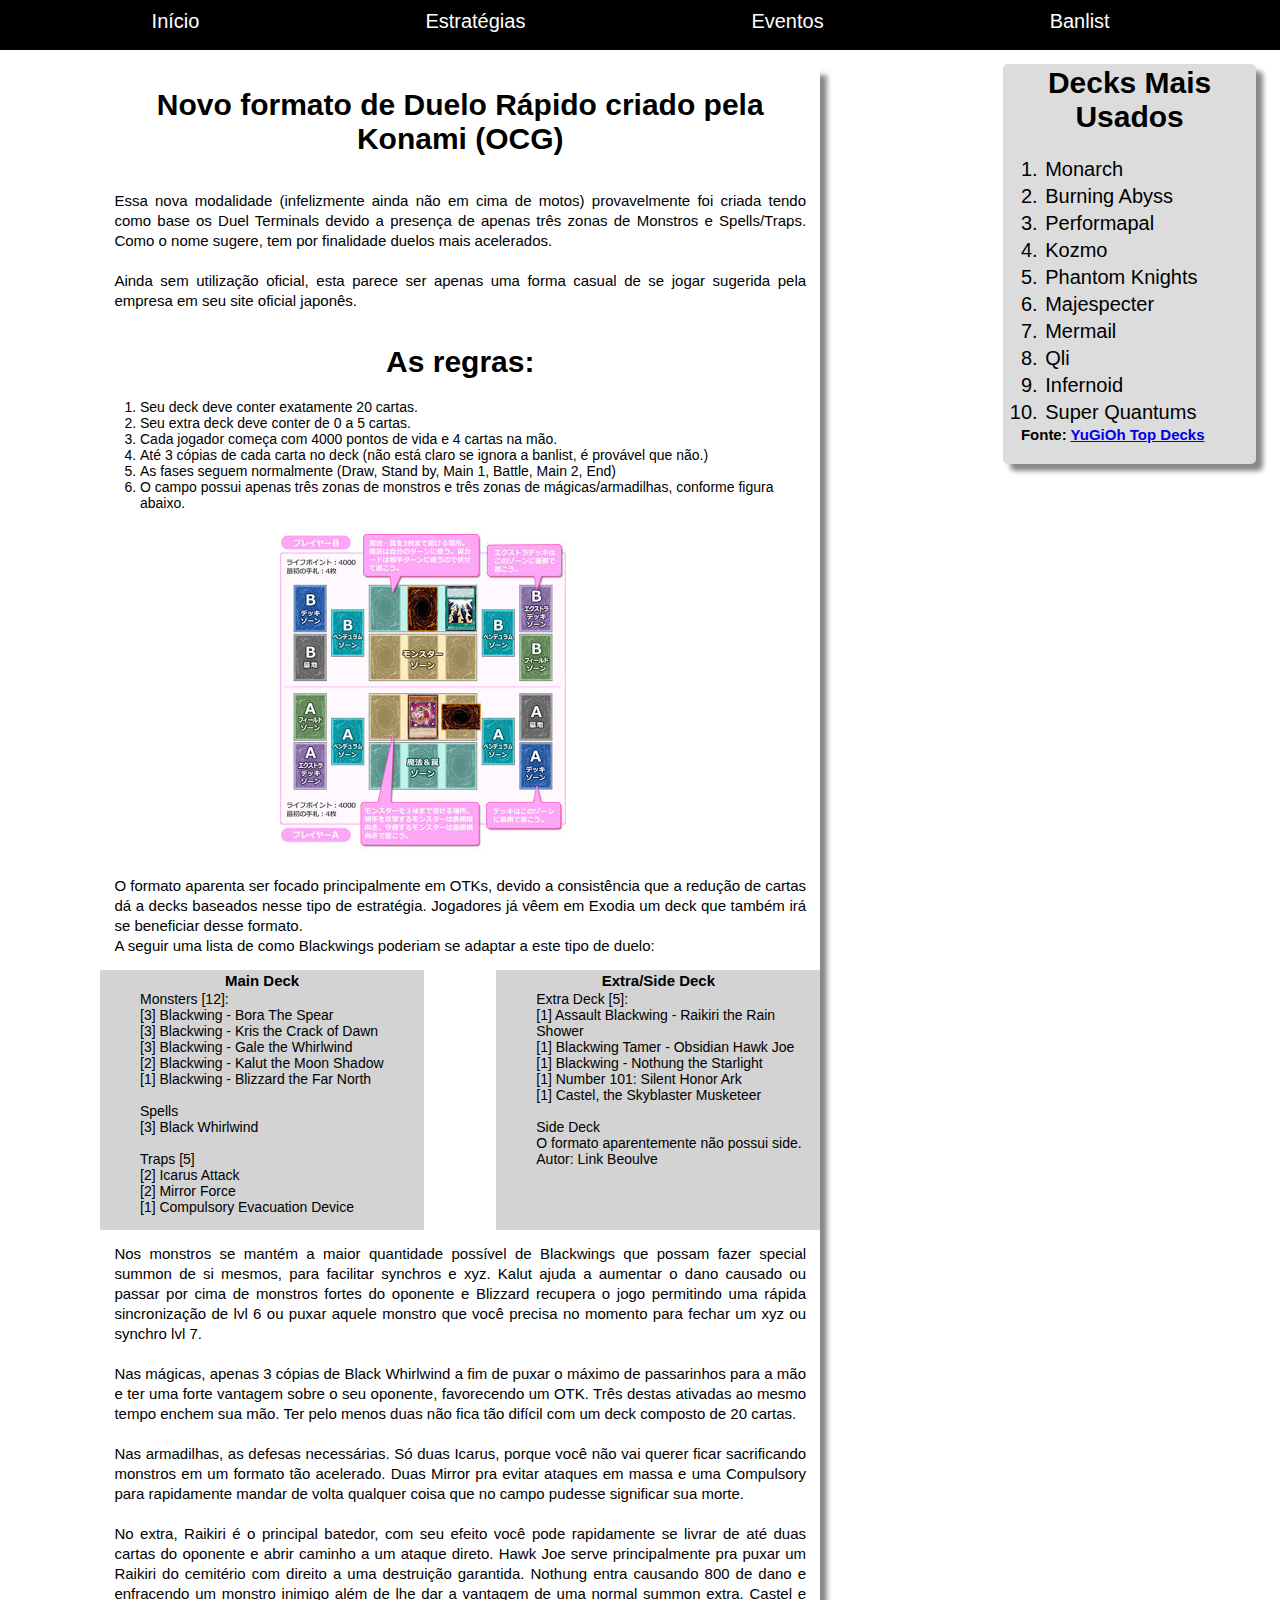
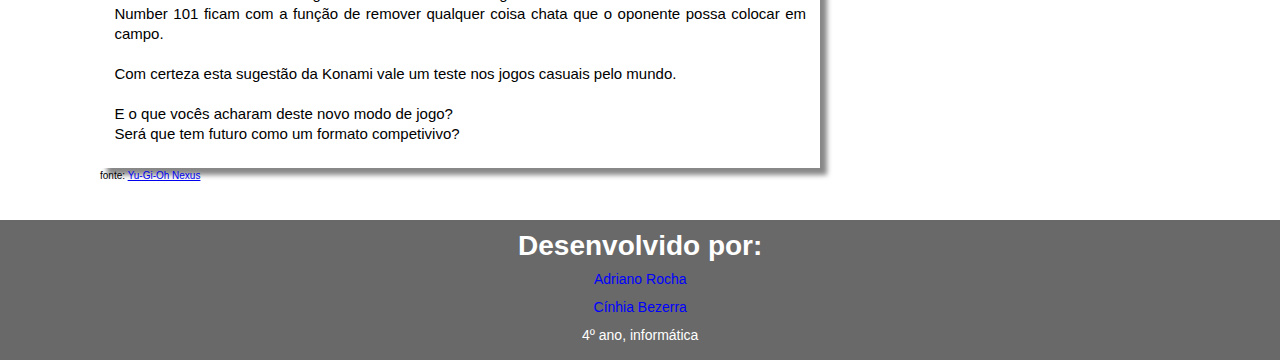
<file: news/post2.html>
<!doctype>
<html lang="pt-BR">
	<header>
		<meta charset="utf-8">
		<title>Rank Up Strategy</title>
		<link rel="stylesheet" type="text/css" href="../css/style.css">
	</header>
	
	<body>
		<div class="Menu">
			<ul>
				<li><a href="../index.html">Início</a></li>
				<li><a href="../estrategias.html">Estratégias</a></li>
				<li><a href="../eventos.html">Eventos</a></li>
				<li><a href="../banlist.html">Banlist</a></li>
			</ul>
		</div>
			
		<div class="Sidebar">
			<div class="ListaMeta">
				<h1>Decks Mais Usados</h1>
				<ol>
					<li>Monarch</li>
					<li>Burning Abyss</li>
					<li>Performapal</li>
					<li>Kozmo</li>
					<li>Phantom Knights</li>
					<li>Majespecter</li>
					<li>Mermail</li>
					<li>Qli</li>
					<li>Infernoid</li>
					<li>Super Quantums</li>
				</ol>
					<h3>Fonte: <a href="http://yugiohtopdecks.com/?filter=Last+3+Months">YuGiOh Top Decks</a></h3>
			</div>
		</div>

		<div class="Content">
			<div class="matter">
				<h1> Novo formato de Duelo Rápido criado pela Konami (OCG) </h1>
					
				<p>Essa nova modalidade (infelizmente ainda não em cima de motos) provavelmente foi criada tendo como base os Duel Terminals devido a presença de apenas três zonas de Monstros e Spells/Traps. Como o nome sugere, tem por finalidade duelos mais acelerados.<br><br>
				Ainda sem utilização oficial, esta parece ser apenas uma forma casual de se jogar sugerida pela empresa em seu site oficial japonês.</p>

				<h1> As regras: </h1>
				<ol class="rules">
	    			<li>Seu deck deve conter exatamente 20 cartas.</li>
					<li>Seu extra deck deve conter de 0 a 5 cartas.</li>
					<li>Cada jogador começa com 4000 pontos de vida e 4 cartas na mão.</li>
					<li>Até 3 cópias de cada carta no deck (não está claro se ignora a banlist, é provável que não.)</li>
					<li>As fases seguem normalmente (Draw, Stand by, Main 1, Battle, Main 2, End)</li>
					<li>O campo possui apenas três zonas de monstros e três zonas de mágicas/armadilhas, conforme figura abaixo.</li>
				</ol>
				<img src="../img/rules.jpg">
				<p2>O formato aparenta ser focado principalmente em OTKs, devido a consistência que a redução de cartas dá a decks baseados nesse tipo de estratégia. Jogadores já vêem em Exodia um deck que também irá se beneficiar desse formato. <br>
				 A seguir uma lista de como Blackwings poderiam se adaptar a este tipo de duelo:</p2>
					<div class="MainDeck">
						<h1>Main Deck</h1>
						<ul class="main">
							<li>Monsters [12]:</li>
							<li>[3] Blackwing - Bora The Spear</li>
							<li>[3] Blackwing - Kris the Crack of Dawn</li>
							<li>[3] Blackwing - Gale the Whirlwind</li>
							<li>[2] Blackwing - Kalut the Moon Shadow</li>
							<li>[1] Blackwing - Blizzard the Far North</li>
							<li> <br></li>
							<li>Spells</li>
							<li>[3] Black Whirlwind</li>
							<li> <br></li>
							<li>Traps [5]</li>
							<li>[2] Icarus Attack</li>
							<li>[2] Mirror Force</li>
							<li>[1] Compulsory Evacuation Device</li>
						</ul>
				</div>
				<div class="ExtraDeck">
						<h1> Extra/Side Deck</h1>
						<ul class="extra">	 
							 <li>Extra Deck [5]:</li>
							 <li>[1] Assault Blackwing - Raikiri the Rain Shower</li>
							 <li>[1] Blackwing Tamer - Obsidian Hawk Joe</li>
							 <li>[1] Blackwing - Nothung the Starlight</li>
							 <li>[1] Number 101: Silent Honor Ark</li>
							 <li>[1] Castel, the Skyblaster Musketeer</li>
							 <li><br></li>
							 <li>Side Deck</li>
							 <li>O formato aparentemente não possui side.</li>
							 <li>Autor: Link Beoulve</li>
						</ul>
					</div>
				<p2>
				Nos monstros se mantém a maior quantidade possível de Blackwings que possam fazer special summon de si mesmos, para facilitar synchros e xyz. Kalut ajuda a aumentar o dano causado ou passar por cima de monstros fortes do oponente e Blizzard recupera o jogo permitindo uma rápida sincronização de lvl 6 ou puxar aquele monstro que você precisa no momento para fechar um xyz ou synchro lvl 7.<br><br>

				Nas mágicas, apenas 3 cópias de Black Whirlwind a fim de puxar o máximo de passarinhos para a mão e ter uma forte vantagem sobre o seu oponente, favorecendo um OTK. Três destas ativadas ao mesmo tempo enchem sua mão. Ter pelo menos duas não fica tão difícil com um deck composto de 20 cartas.<br><br>

				Nas armadilhas, as defesas necessárias. Só duas Icarus, porque você não vai querer ficar sacrificando monstros em um formato tão acelerado. Duas Mirror pra evitar ataques em massa e uma Compulsory para rapidamente mandar de volta qualquer coisa que no campo pudesse significar sua morte.<br><br>

				No extra, Raikiri é o principal batedor, com seu efeito você pode rapidamente se livrar de até duas cartas do oponente e abrir caminho a um ataque direto. Hawk Joe serve principalmente pra puxar um Raikiri do cemitério com direito a uma destruição garantida. Nothung entra causando 800 de dano e enfracendo um monstro inimigo além de lhe dar a vantagem de uma normal summon extra. Castel e Number 101 ficam com a função de remover qualquer coisa chata que o oponente possa colocar em campo.<br><br>

				Com certeza esta sugestão da Konami vale um teste nos jogos casuais pelo mundo.<br><br>

				E o que vocês acharam deste novo modo de jogo?<br>
				Será que tem futuro como um formato competivivo?<br>

				</p2>

				<footer>
					<br>fonte: <a href="http://www.yugiohnexus.com/2016/03/novo-formato-de-duelo-rapido-criado.html"> Yu-Gi-Oh Nexus </a>
				</footer>
			</div>
			
		</div>

		<div class="Footer">
			<h1> Desenvolvido por: </h1>
			<p><a href="IFPIhttps://www.facebook.com/adriano.olr?fref=ts"> Adriano  Rocha</a></p>
			<p><a href="https://www.facebook.com/CynthyaGunner">Cínhia Bezerra </a></p>
			<p> 4º ano, informática </p>
		</div>
	</body>
</html>
</file>
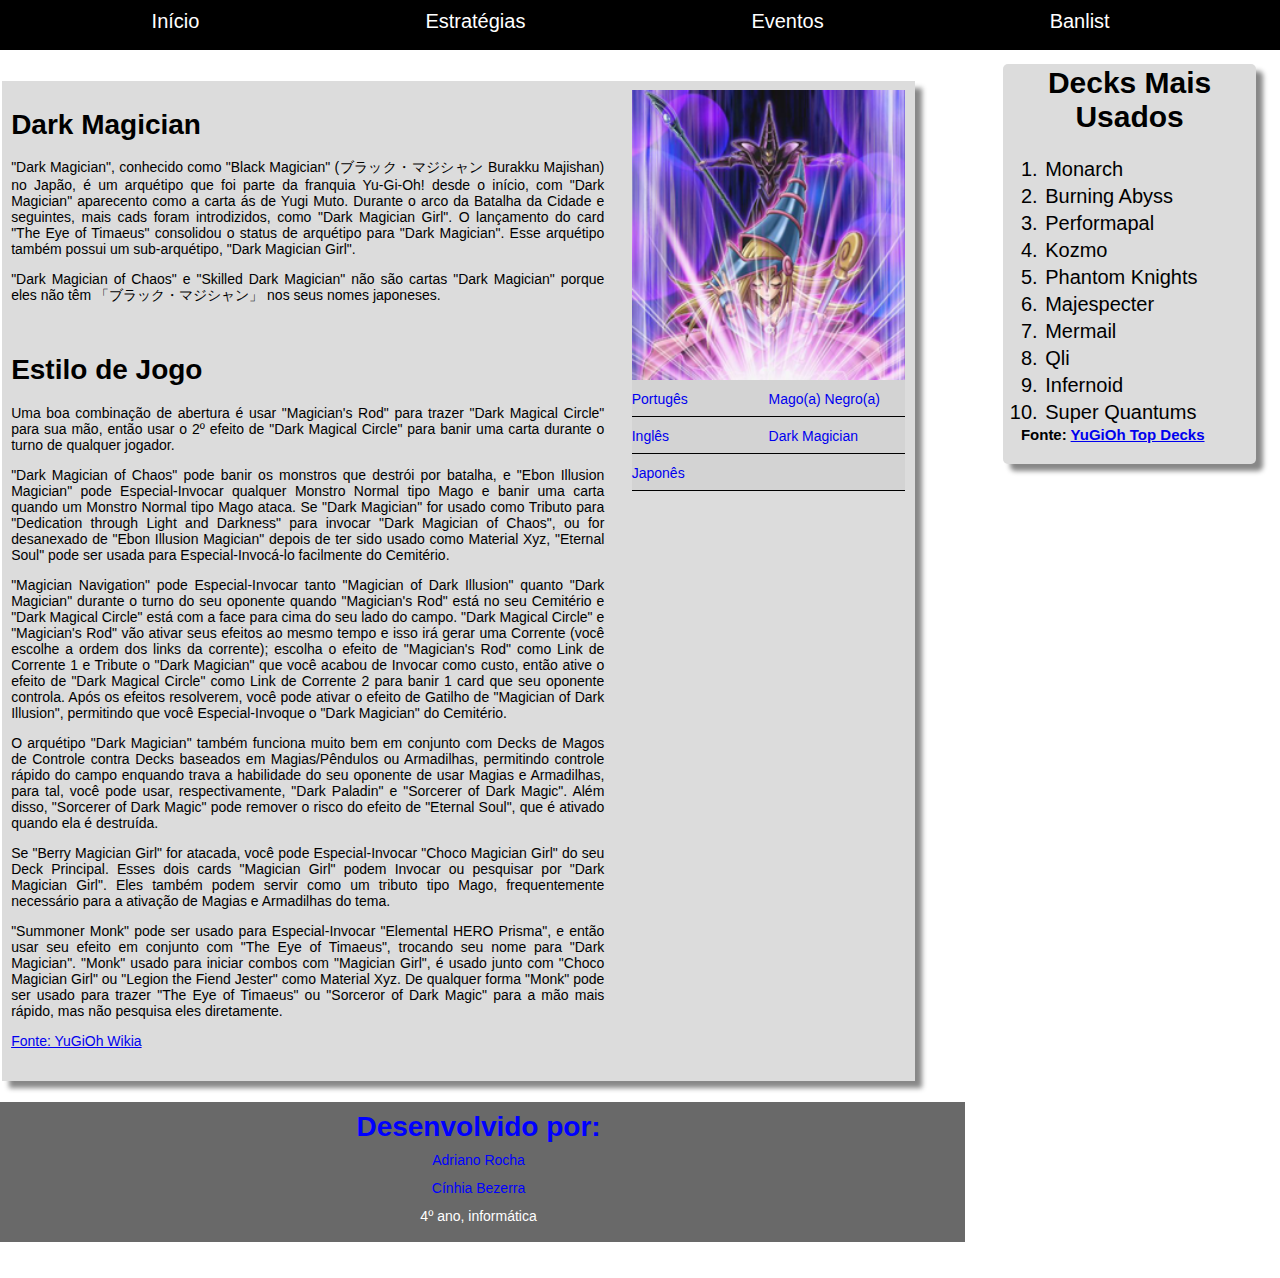
<file: strategies/dark_magician.html>
<!doctype>
<html lang="pt-BR">
	<header>
		<link rel="shortcut icon" href="../img/iconru.ico" type="image/x-icon" />

		<meta charset="utf-8">
		<title>Rank Up Strategy - Monarch</title>
		<link rel="stylesheet" type="text/css" href="../css/style.css">
	</header>
	
	<body>
		<div class="Menu">
			<ul>
				<li><a href="../index.html">Início</a></li>
				<li><a href="../estrategias.html">Estratégias</a></li>
				<li><a href="../eventos.html">Eventos</a></li>
				<li><a href="../banlist.html">Banlist</a></li>
			</ul>
		</div>
			
		<div class="Sidebar">
			<div class="ListaMeta">
				<h1>Decks Mais Usados</h1>
				<ol>
					<li>Monarch</li>
					<li>Burning Abyss</li>
					<li>Performapal</li>
					<li>Kozmo</li>
					<li>Phantom Knights</li>
					<li>Majespecter</li>
					<li>Mermail</li>
					<li>Qli</li>
					<li>Infernoid</li>
					<li>Super Quantums</li>
				</ol>
					<h3>Fonte: <a href="http://yugiohtopdecks.com/?filter=Last+3+Months">YuGiOh Top Decks</a></h3>
			</div>
		</div>

		<div class="Content">
			<div class="Strategy_Matter">
				<div class="ArchetypeText">
					<h1>Dark Magician</h1>
					<p>"Dark Magician", conhecido como "Black Magician" (ブラック・マジシャン Burakku Majishan) no Japão, é um arquétipo que foi parte da franquia Yu-Gi-Oh! desde o início, com "Dark Magician" aparecento como a carta ás de Yugi Muto. Durante o arco da Batalha da Cidade e seguintes, mais cads foram introdizidos, como "Dark Magician Girl". O lançamento do card "The Eye of Timaeus" consolidou o status de arquétipo para "Dark Magician". Esse arquétipo também possui um sub-arquétipo, "Dark Magician Girl".</p>

					<p>"Dark Magician of Chaos" e "Skilled Dark Magician" não são cartas "Dark Magician" porque eles não têm 「ブラック・マジシャン」 nos seus nomes japoneses.</p><br>

					<h1>Estilo de Jogo</h1>
					<p>Uma boa combinação de abertura é usar "Magician's Rod" para trazer "Dark Magical Circle" para sua mão, então usar o 2º efeito de "Dark Magical Circle" para banir uma carta durante o turno de qualquer jogador.</p>

					<p>"Dark Magician of Chaos" pode banir os monstros que destrói por batalha, e "Ebon Illusion Magician" pode Especial-Invocar qualquer Monstro Normal tipo Mago e banir uma carta quando um Monstro Normal tipo Mago ataca. Se "Dark Magician" for usado como Tributo para "Dedication through Light and Darkness" para invocar "Dark Magician of Chaos", ou for desanexado de "Ebon Illusion Magician" depois de ter sido usado como Material Xyz, "Eternal Soul" pode ser usada para Especial-Invocá-lo facilmente do Cemitério.</p>

					<p>"Magician Navigation" pode Especial-Invocar tanto "Magician of Dark Illusion" quanto "Dark Magician" durante o turno do seu oponente quando "Magician's Rod" está no seu Cemitério e "Dark Magical Circle" está com a face para cima do seu lado do campo. "Dark Magical Circle" e "Magician's Rod" vão ativar seus efeitos ao mesmo tempo e isso irá gerar uma Corrente (você escolhe a ordem dos links da corrente); escolha o efeito de "Magician's Rod" como Link de Corrente 1 e Tribute o "Dark Magician" que você acabou de Invocar como custo, então ative o efeito de "Dark Magical Circle" como Link de Corrente 2 para banir 1 card que seu oponente controla. Após os efeitos resolverem, você pode ativar o efeito de Gatilho de "Magician of Dark Illusion", permitindo que você Especial-Invoque o "Dark Magician" do Cemitério.</p>

					<p>O arquétipo "Dark Magician" também funciona muito bem em conjunto com Decks de Magos de Controle contra Decks baseados em Magias/Pêndulos ou Armadilhas, permitindo controle rápido do campo enquando trava a habilidade do seu oponente de usar Magias e Armadilhas, para tal, você pode usar, respectivamente, "Dark Paladin" e "Sorcerer of Dark Magic". Além disso, "Sorcerer of Dark Magic" pode remover o risco do efeito de "Eternal Soul", que é ativado quando ela é destruída.</p>

					<p>Se "Berry Magician Girl" for atacada, você pode Especial-Invocar "Choco Magician Girl" do seu Deck Principal. Esses dois cards "Magician Girl" podem Invocar ou pesquisar por "Dark Magician Girl". Eles também podem servir como um tributo tipo Mago, frequentemente necessário para a ativação de Magias e Armadilhas do tema.</p>

					<p>"Summoner Monk" pode ser usado para Especial-Invocar "Elemental HERO Prisma", e então usar seu efeito em conjunto com "The Eye of Timaeus", trocando seu nome para "Dark Magician". "Monk" usado para iniciar combos com "Magician Girl", é usado junto com "Choco Magician Girl" ou "Legion the Fiend Jester" como Material Xyz. De qualquer forma "Monk" pode ser usado para trazer "The Eye of Timaeus" ou "Sorceror of Dark Magic" para a mão mais rápido, mas não pesquisa eles diretamente.</p>

					<p><a href="http://yugioh.wikia.com/wiki/Dark_Magician_(archetype)">Fonte: YuGiOh Wikia</p>

				</div>

				<div class="ArchetypeInfo">
					<div class="ArchetypeIMG">
						<img src="../img/dm.png" title="Arte da Carta Bond Between Teather and Student">
					</div>

					<div class="ArchetypeLang">
						Portugês
					</div>
					<div class="ArchetypeLang">
						Mago(a) Negro(a)
					</div>
					<div class="ArchetypeLang">
						Inglês
					</div>
					<div class="ArchetypeLang">
						Dark Magician
					</div>
					<div class="ArchetypeLang">
						Japonês
					</div>
					<div class="ArchetypeLang">
						
					</div>
			</div>
		</div>
		
		<div class="Footer">
			<h1> Desenvolvido por: </h1>
			<p><a href="IFPIhttps://www.facebook.com/adriano.olr?fref=ts"> Adriano  Rocha</a></p>
			<p><a href="https://www.facebook.com/CynthyaGunner">Cínhia Bezerra </a></p>
			<p> 4º ano, informática </p>
		</div>
	</body>
</html>
</file>
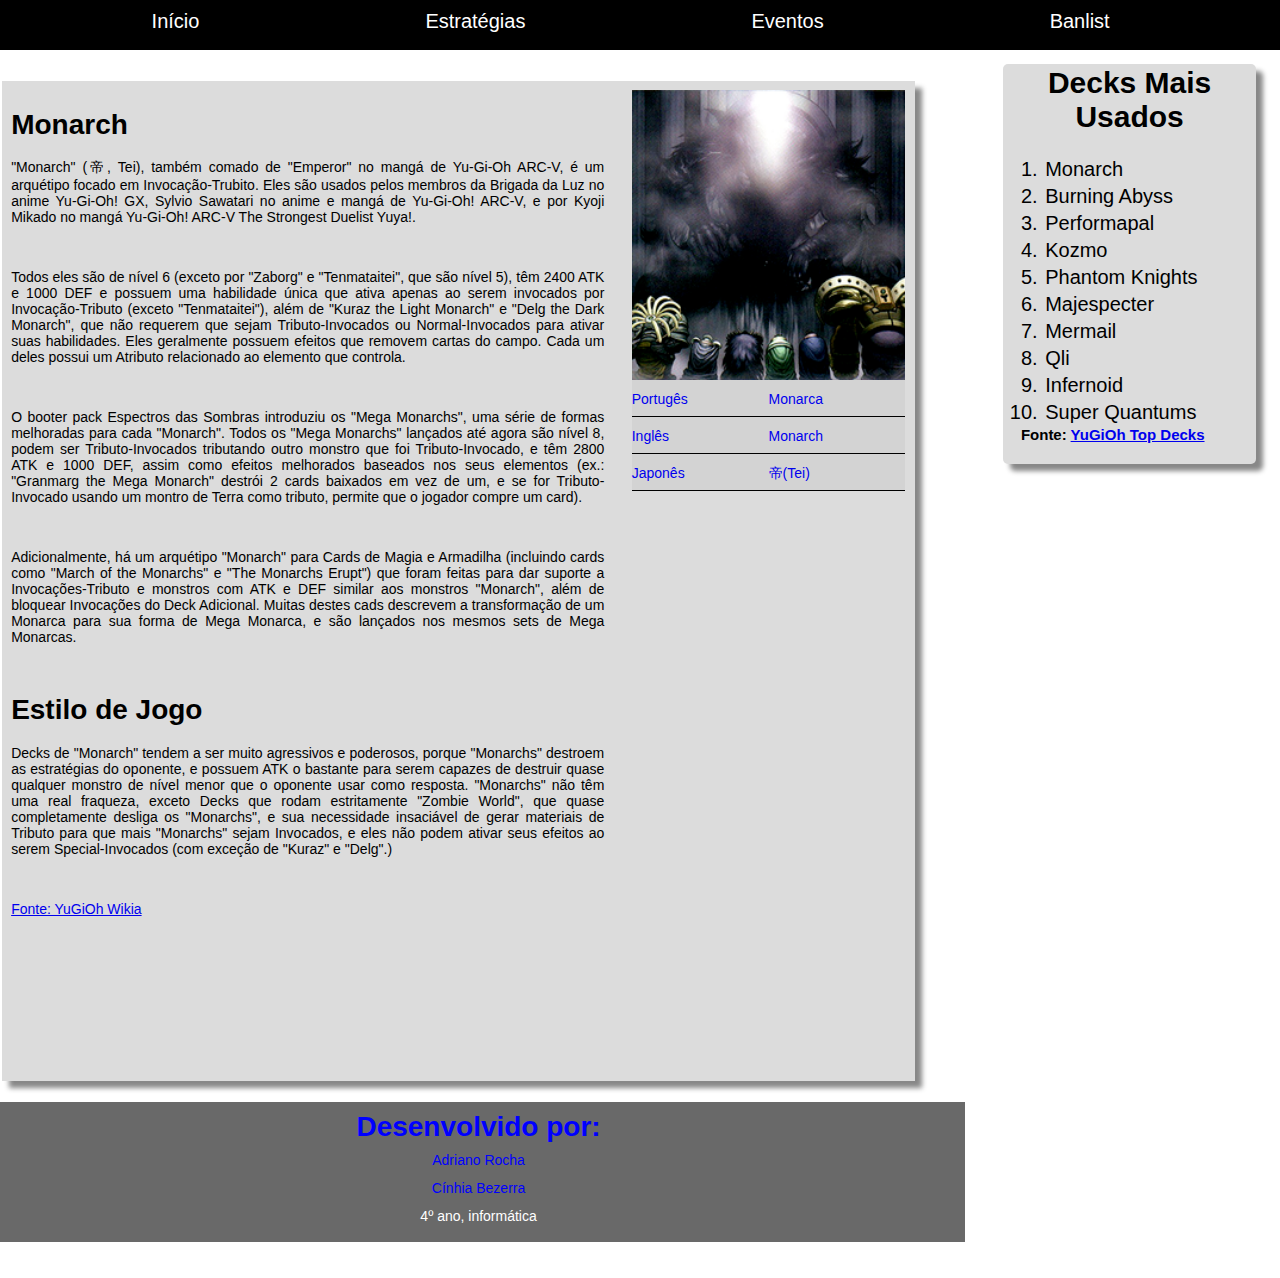
<file: strategies/monarch.html>
<!doctype>
<html lang="pt-BR">
	<header>
		<link rel="shortcut icon" href="../img/iconru.ico" type="image/x-icon" />

		<meta charset="utf-8">
		<title>Rank Up Strategy - Monarch</title>
		<link rel="stylesheet" type="text/css" href="../css/style.css">
	</header>
	
	<body>
		<div class="Menu">
			<ul>
				<li><a href="../index.html">Início</a></li>
				<li><a href="../estrategias.html">Estratégias</a></li>
				<li><a href="../eventos.html">Eventos</a></li>
				<li><a href="../banlist.html">Banlist</a></li>
			</ul>
		</div>
			
		<div class="Sidebar">
			<div class="ListaMeta">
				<h1>Decks Mais Usados</h1>
				<ol>
					<li>Monarch</li>
					<li>Burning Abyss</li>
					<li>Performapal</li>
					<li>Kozmo</li>
					<li>Phantom Knights</li>
					<li>Majespecter</li>
					<li>Mermail</li>
					<li>Qli</li>
					<li>Infernoid</li>
					<li>Super Quantums</li>
				</ol>
					<h3>Fonte: <a href="http://yugiohtopdecks.com/?filter=Last+3+Months">YuGiOh Top Decks</a></h3>
			</div>
		</div>

		<div class="Content">
			<div class="Strategy_Matter">
				<div class="ArchetypeText">
					<h1>Monarch</h1>
					<p>"Monarch" (帝, Tei), também comado de "Emperor" no mangá de Yu-Gi-Oh ARC-V, é um arquétipo focado em Invocação-Trubito. Eles são usados pelos membros da Brigada da Luz no anime Yu-Gi-Oh! GX, Sylvio Sawatari no anime e mangá de Yu-Gi-Oh! ARC-V, e por Kyoji Mikado no mangá Yu-Gi-Oh! ARC-V The Strongest Duelist Yuya!.</p><br>

					<p>Todos eles são de nível 6 (exceto por "Zaborg" e "Tenmataitei", que são nível 5), têm 2400 ATK e 1000 DEF e possuem uma habilidade única que ativa apenas ao serem invocados por Invocação-Tributo (exceto "Tenmataitei"), além de "Kuraz the Light Monarch" e "Delg the Dark Monarch", que não requerem que sejam Tributo-Invocados ou Normal-Invocados para ativar suas habilidades. Eles geralmente possuem efeitos que removem cartas do campo. Cada um deles possui um Atributo relacionado ao elemento que controla.</p><br>

					<p>O booter pack Espectros das Sombras introduziu os "Mega Monarchs", uma série de formas melhoradas para cada "Monarch". Todos os "Mega Monarchs" lançados até agora são nível 8, podem ser Tributo-Invocados tributando outro monstro que foi Tributo-Invocado, e têm 2800 ATK e 1000 DEF, assim como efeitos melhorados baseados nos seus elementos (ex.: "Granmarg the Mega Monarch" destrói 2 cards baixados em vez de um, e se for Tributo-Invocado usando um montro de Terra como tributo, permite que o jogador compre um card).</p><br>

					<p>Adicionalmente, há um arquétipo "Monarch" para Cards de Magia e Armadilha (incluindo cards como "March of the Monarchs" e "The Monarchs Erupt") que foram feitas para dar suporte a Invocações-Tributo e monstros com ATK e DEF similar aos monstros "Monarch", além de bloquear Invocações do Deck Adicional. Muitas destes cads descrevem a transformação de um Monarca para sua forma de Mega Monarca, e são lançados nos mesmos sets de Mega Monarcas.</p><br>

					<h1>Estilo de Jogo</h1>
					<p>Decks de "Monarch" tendem a ser muito agressivos e poderosos, porque "Monarchs" destroem as estratégias do oponente, e possuem ATK o bastante para serem capazes de destruir quase qualquer monstro de nível menor que o oponente usar como resposta. "Monarchs" não têm uma real fraqueza, exceto Decks que rodam estritamente "Zombie World", que quase completamente desliga os "Monarchs", e sua necessidade insaciável de gerar materiais de Tributo para que mais "Monarchs" sejam Invocados, e eles não podem ativar seus efeitos ao serem Special-Invocados (com exceção de "Kuraz" e "Delg".)<p><br>

					<p><a href="http://yugioh.wikia.com/wiki/Monarch">Fonte: YuGiOh Wikia</p>
				</div>

				<div class="ArchetypeInfo">
					<div class="ArchetypeIMG">
						<img src="../img/monarch.png" title="Arte da Carta Domain of The Truth Monarchs">
					</div>

					<div class="ArchetypeLang">
						Portugês
					</div>
					<div class="ArchetypeLang">
						Monarca
					</div>
					<div class="ArchetypeLang">
						Inglês
					</div>
					<div class="ArchetypeLang">
						Monarch
					</div>
					<div class="ArchetypeLang">
						Japonês
					</div>
					<div class="ArchetypeLang">
						帝(Tei)
					</div>
			</div>
		</div>
		
		<div class="Footer">
			<h1> Desenvolvido por: </h1>
			<p><a href="IFPIhttps://www.facebook.com/adriano.olr?fref=ts"> Adriano  Rocha</a></p>
			<p><a href="https://www.facebook.com/CynthyaGunner">Cínhia Bezerra </a></p>
			<p> 4º ano, informática </p>
		</div>
	</body>
</html>
</file>
<file: css/style.css>
body {
	font-family: Arial, Tahona, sans;
    font-size: 62.5%;
    background-color: white;
}

img {
	max-width: 100%;
	float: left;
}

/* Menu */
.Menu a {
	color: white;
	text-decoration: none;
}

.Menu ul li {
	list-style: none;
	display: inline;
	padding: 1% 9% 1.4% 9%;
	font-size: 20px;
}

.Menu li:hover {
	background-color: #696969;
}

.Menu {
	width: 100%;
	height: 50px;
	margin: -8px -8px;
	background: black;
	position: fixed;
}
/*CAPA D PAGINA INICAL*/

.TopImg {
	width: 100%;
	height: 300px;

}


/* Barra Lateral */
.Sidebar {
	width: 20%;
	min-height: 500px;
	float: right;
	margin: 36px 0;
	border-radius: 5px;
}

.ListaMeta h3 {
	font-size: 15px;
	line-height: 0px;
	margin: -4.5% 7%;

}

.ListaMeta li {
	padding: 2px 2px;
}

.ListaMeta h1{
	padding: 2px;
	font-size: 30px;
	text-align: center;


}
.ListaMeta {
	width: 100%;
	height: 20em;
	font-size: 2em;
	background-color: 	#DCDCDC;
	border-radius: 5px;
	margin: 2px -16px;
	box-shadow: 7px 7px 5px #888888;
}

.Content {
	width: 76%;
	min-height: 500px;
	float: left;
	margin: 44px -8px;
}

/* Configurações relacionadas aos posts */
.Content .Article {
	width: 95%;
	height: 18.5em;
	float: left;
	margin: 16px 16px;
	line-height: 2.3em;
	box-shadow: 7px 7px 5px #888888;
}

.conteudo {
	width: 100%;
	height: 100%;
	float: left;
	margin: 2px 2px;
	background-color: #DCDCDC;
	border-radius:5px;
	overflow: hidden;

}

content{
	text-align: justify;
}

.Post p {
	margin: 0px 21px;
	
}

.Post header {
	text-align: center;
}

.Post footer {
	text-align: center;
	font-size: 10px;
}

.Post img {
	max-width: 100%;
	max-height: 100%;
	border-radius: 5px;
}

.Post {
	font-size: 1.4em;
}

.Post .postPic {
	width: 300px;
	height: 300px;
	margin: 2%;
	border: 2px black solid;
}

.Post .ReadMore {
	margin: 0px 47%;
}

.ReadMore button {
	background-color: #0066FF;
	color: white;
	font-size: 10px;
	float: right;
}


/*Rodapé*/

.Footer a {
	text-decoration: none;
	color: blue;
}

.Footer {
	width: 101.3%;
	height: 10em;
	margin: -8px;
	background-color: #696969;
	font-size: 1.4em;
	text-align: center;
	color: white;
	line-height: 1em;
	float: left;
}

/* Classes de estrategias.html */
.deckSelect {
	width: 63%;
	height: 70%;
	margin: 8% 30%;
}

.deck img {
	max-width: 93%;
	max-height: 93%;
	margin: 0 3%;
}

.deckSelect h1{
	margin: 25px 30%;

}

.deck a {
	color: blue;
	text-decoration: none;
}

.deck {
	width: 200px;
	height: 200px;
	text-align: center;
	font-size: 1.4em;
	float: left;
	margin: 0px 20px;

}

/* Classes de <estrategia>.html */
.Strategy_Matter header {
	font-size: 2.5em;
}

.Strategy_Matter img {
	height: 72.5%;
}

.Strategy_Matter {
	width: 95%;
	height: 100em;
	margin: 3% 2px;
	background-color: #DCDCDC;
	box-shadow: 7px 7px 5px #888888;
	/*border: 1px solid black;*/

}

.ArchetypeText {
	width: 65%;
	height: 95%;
	/*border: 1px solid black;*/
	margin: 1%;
	float: left;
	font-size: 1.4em;
	text-align: justify;
}

.ArchetypeInfo {
	width: 30%;
	height: 40em;
	margin: 1%;
	/*border: 1px solid black;*/
	float: right;
	background-color: #D3D3D3
}

.ArchetypeLang {
	font-size: 1.4em;
	width: 50%;
	height: 1em;
	padding: 4% 0;
	float: left;
	border-bottom: 1px solid black;
}

/* Classes de eventos.html */
.status{
	width: 50%;
	height: 4em;
	margin: 2em 32em;
	background-color: gray;
	box-shadow: 7px 7px 5px #888888;
	border-radius: 12px;
}

.status h1   {
	font-style: Arial;
	text-align:center;
	font-size:20px;
	color: white;
	margin: 0px 0px;
}

.event {
	width: 95%;
	height: 15em;
	margin: 5em 5em;
	background-color: #A9A9A9;
	box-shadow: 7px 7px 5px #888888;
	border-radius: 12px;
}

.event h1  {
	color: white;
	text-align:center;
	font-size:18px;

}

.date   {
	width: 22%;
	height: 86%;
	float:left;
	margin: 10px;
}

.date p  {
	text-align: center;
	font-size: 15px;
}

.name p  {
	text-align: center;
	font-size: 15px;
}

.location p  {
	text-align: center;
	font-size: 15px;
}

.information p  {
	text-align: center;
	font-size: 15px;
}

.name   {
	width: 22%;
	height: 86%;
	float:left;
	margin: 10px;
}

.location   {
	width: 22%;
	height: 86%;
	float:left;
	margin: 10px;
}

.information   {
	width: 22%;
	height: 86%;
	float:left;
	margin: 10px;
}


/* Classes de banlist.html */
.ArticleBanlist {
	width: 100%;
	height: 100%;
	float: left;
	margin: 16px 16px;
	line-height: 25px;
}

.ArticleBanlist .conteudo h1 {
	text-align: center;
}

.ArticleBanlist .conteudo {
	height: 793%;
	line-height: 100%;
}

.ArticleBanlist .conteudo table {
	font-size: 1.4em;
	line-height: 120%;
}

.cardlist_atitle {
	background-color: #666666;
	color: white;
}

.cardlist_monster {
	background-color: #FDE68A;
	color: black;
}

.cardlist_effect {
	background-color: #FF8B53;
	color: black;
}

.cardlist_ritual {
	background-color: #9DB5CC;
	color: black;
}

.cardlist_fusion {
	background-color: #a086b7;
	color: black;
}

.cardlist_synchro {
	background-color: #CCCCCC;
	color: black;
}

.cardlist_xyz {
	background-color: black;
	color: white;
}

.cardlist_spell {
	background-color: #1D9E74;
	color: black;
}

.cardlist_trap {
	background-color: #BC5A84;
}

/*Conteudo da Materia - POST 1*/

.mainimg   {
	width:700px;
	height:300px;
	margin: 0px 14px;

}

.matter{
	width:75%;
	height:1700px;
	margin: 16px 100px;
	box-shadow: 7px 7px 5px #888888;
	float: left;

}

.matter h1  {
	text-align: center;
   	font-style: Arial;
	font-size: 30px;
}

.matter p   {
	line-height: 20px;
	text-align: justify;
	padding: 2%;
	font-size: 15px;
}

}
/*Conteudo da Materia - POST 2*/
.matter li{
	font-size: 18px;
	line-height: 20px;
}



.matter p2 {
	line-height: 20px;
	text-align: justify;
	padding: 2%;
	font-size: 15px;
	float: left;
}

.matter footer {
	float: left;
}

.rules li{
	font-size: 14px;

}

.matter img {
	margin: 10px 25%;

}


.MainDeck h1{
	font-size: 15px;
	line-height: 1px;

}

.main li{
	font-size: 14px;
	list-style: none;
}

.MainDeck {
	width: 45%;
	height: 26em;
	float: left;
	background: #D3D3D3;
}


.ExtraDeck h1{
	font-size: 15px;
	line-height: 1px;

}

.extra li{
	font-size: 14px;
	list-style: none;
	
}


.ExtraDeck {
	width: 45%;
	height: 26em;
	float: right;
	background: #D3D3D3;
}
</file>
